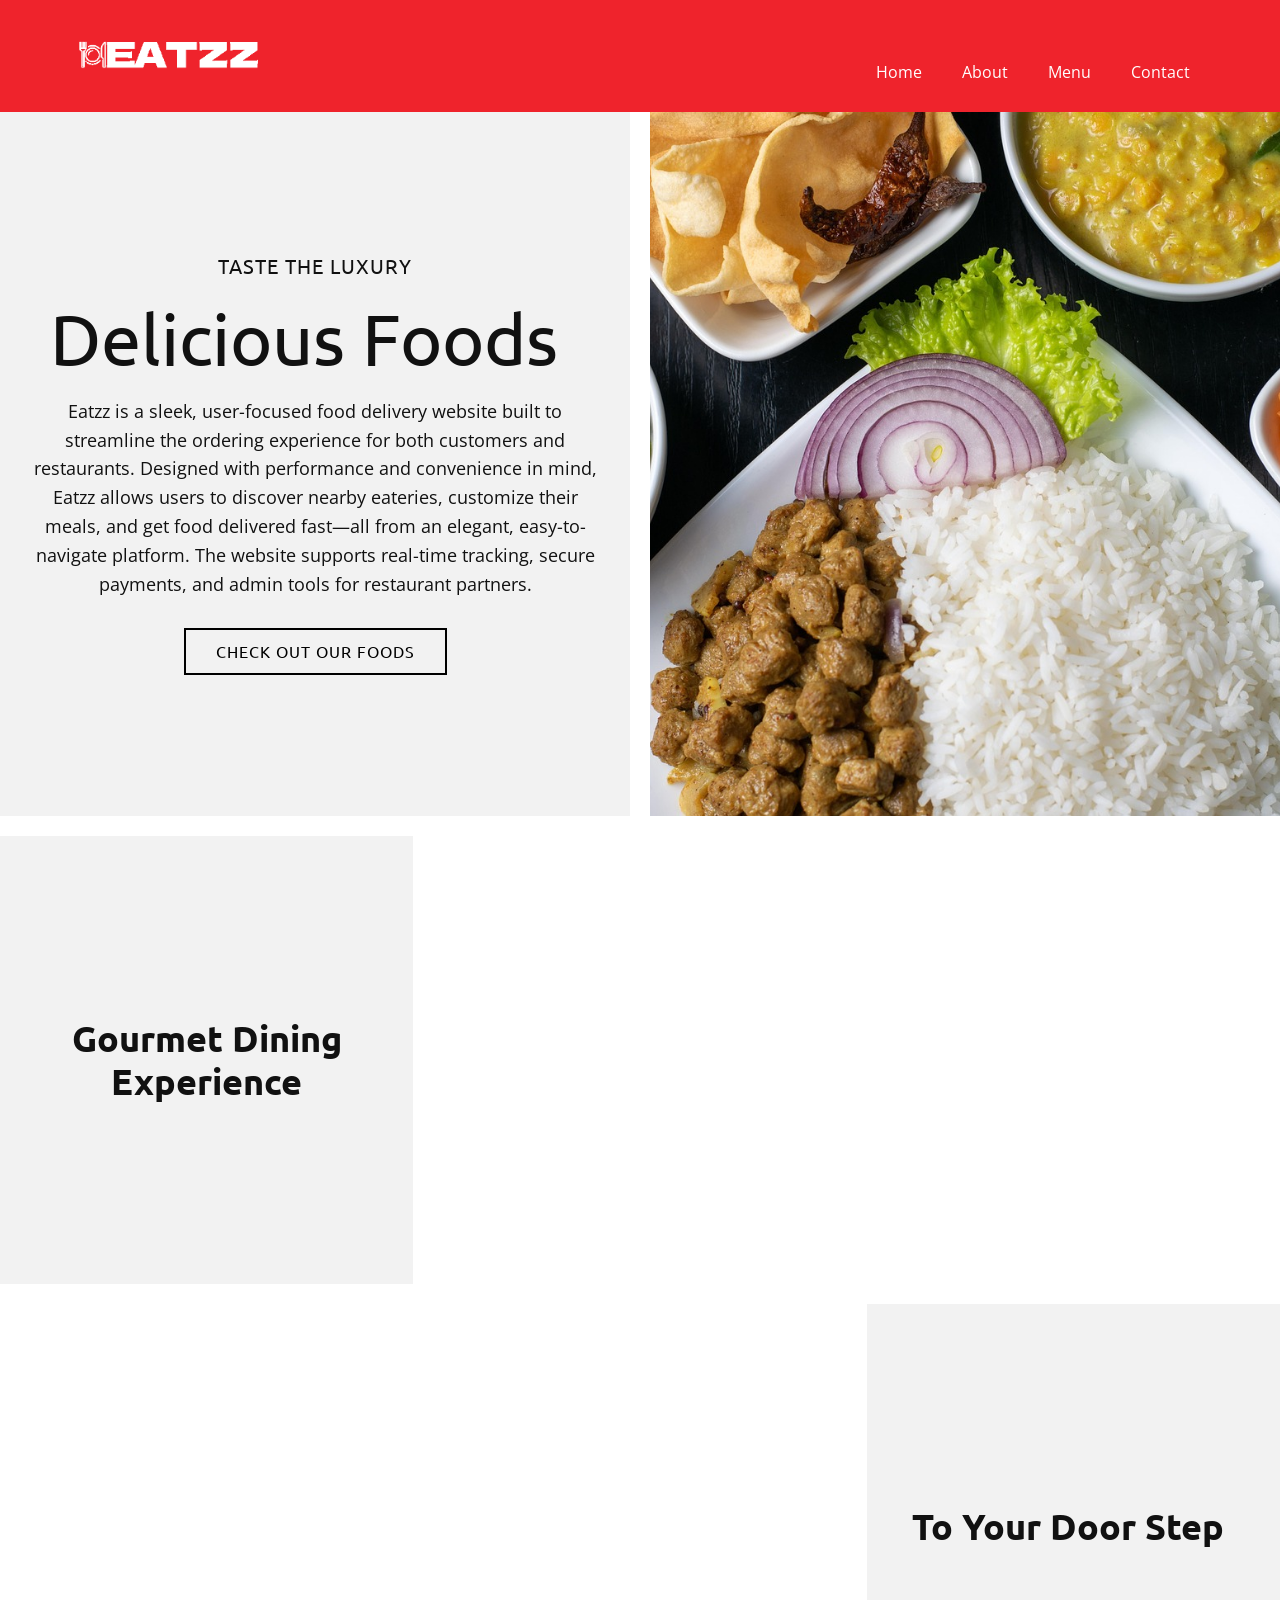
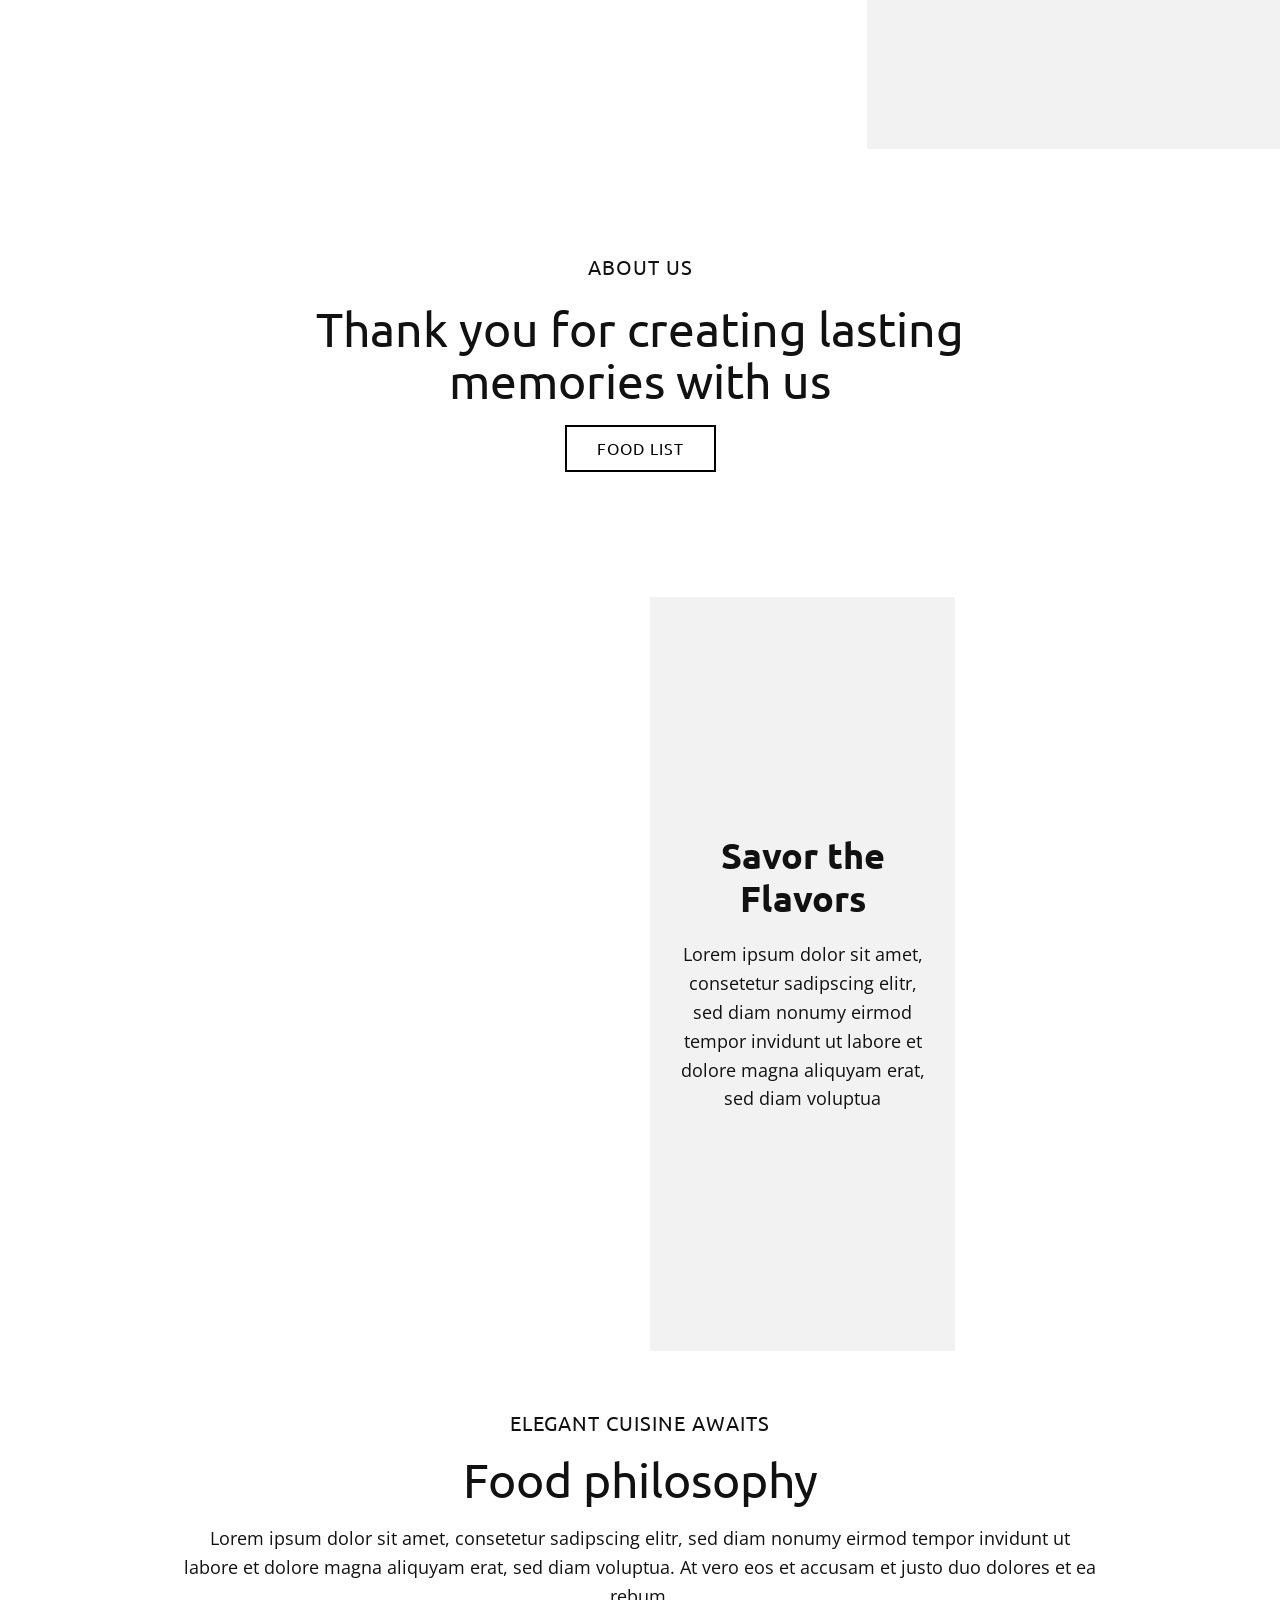
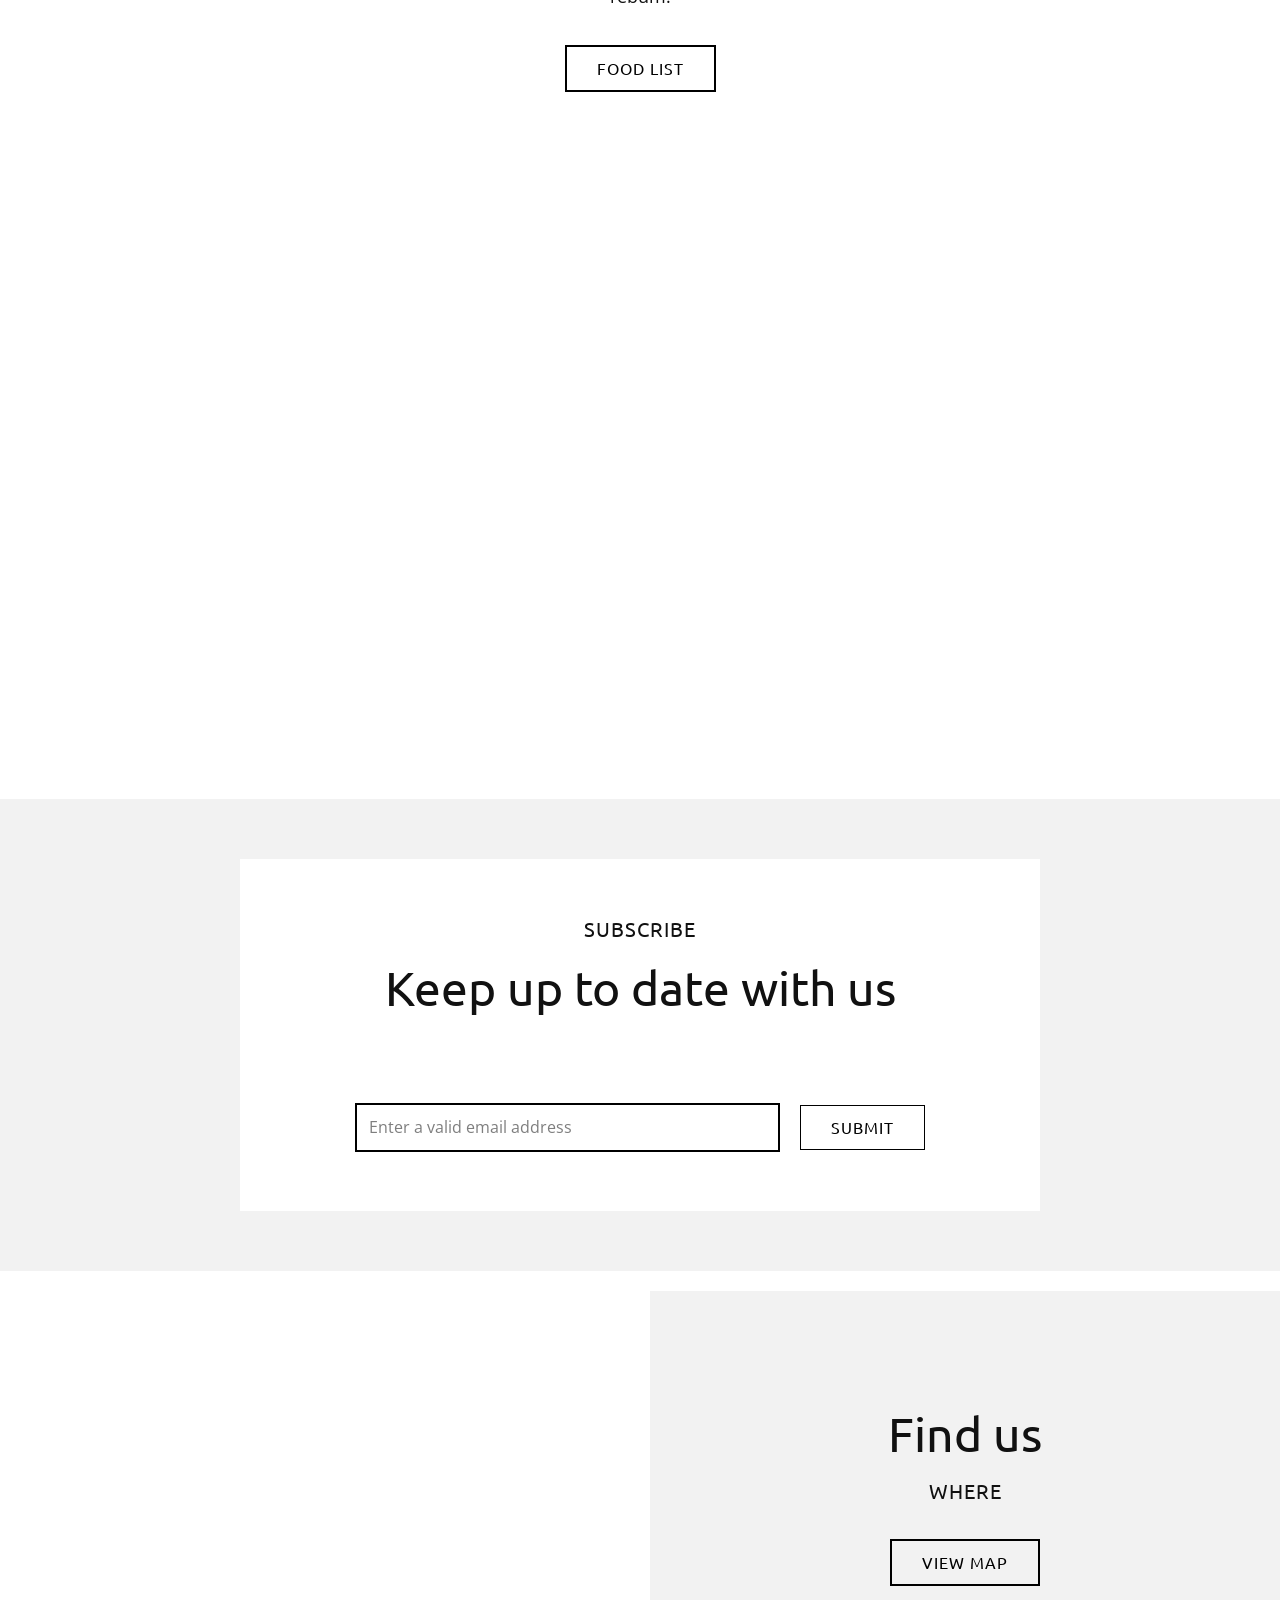
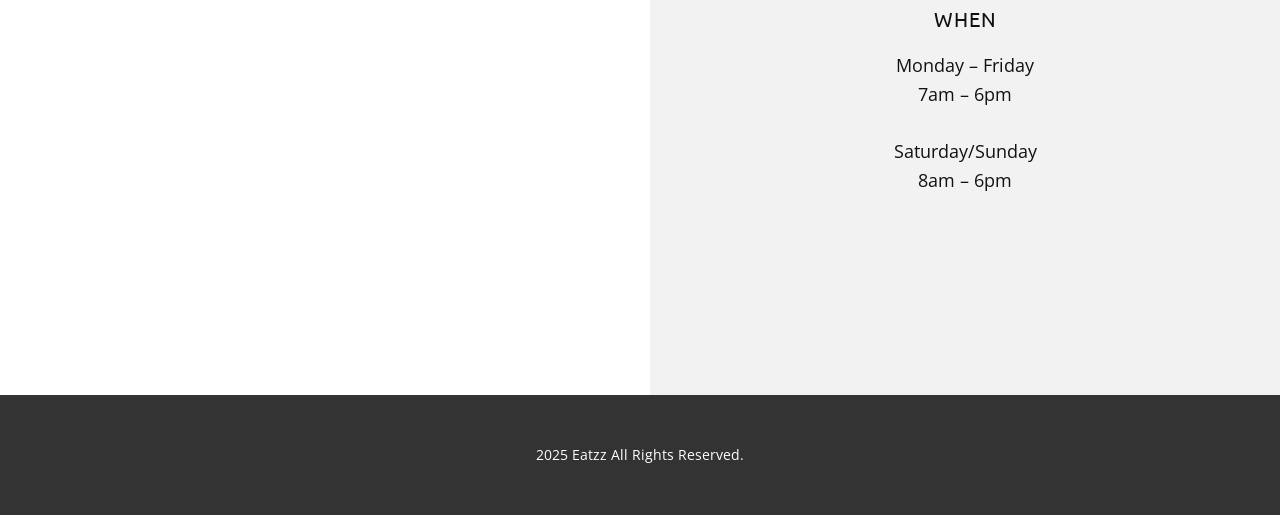
<file: target/untitled/HomePage/index.html>
<!DOCTYPE html>
<html style="font-size: 16px;" lang="en"><head>
    <meta name="viewport" content="width=device-width, initial-scale=1.0">
    <meta charset="utf-8">
    <meta name="keywords" content="​Exquisite Culinary Delights, ​Thank you for creating lasting memories with us, ​Food philosophy, Our partners, ​Keep up to date with us, Find us">
    <meta name="description" content="">
    <title>Home 1</title>
    <link rel="stylesheet" href="nicepage.css" media="screen">
<link rel="stylesheet" href="index.css" media="screen">
    <script class="u-script" type="text/javascript" src="jquery.js" defer=""></script>
    <script class="u-script" type="text/javascript" src="nicepage.js" defer=""></script>
    <meta name="generator" content="Nicepage 7.8.18, nicepage.com">
    <meta name="referrer" content="origin">
    
    
    
    
    
    
    
    
    
    
    <link id="u-theme-google-font" rel="stylesheet" href="https://fonts.googleapis.com/css?family=Roboto:100,100i,300,300i,400,400i,500,500i,700,700i,900,900i|Open+Sans:300,300i,400,400i,500,500i,600,600i,700,700i,800,800i">
    <link id="u-page-google-font" rel="stylesheet" href="https://fonts.googleapis.com/css?family=Ubuntu:300,300i,400,400i,500,500i,700,700i">
    <script type="application/ld+json">{
		"@context": "http://schema.org",
		"@type": "Organization",
		"name": "",
		"logo": "images/Eatzz.png"
}</script>
    <meta name="theme-color" content="#478ac9">
    <meta property="og:title" content="Home 1">
    <meta property="og:type" content="website">
  <meta data-intl-tel-input-cdn-path="intlTelInput/"></head>
  <body data-home-page="https://website6503587.nicepage.io/Home-1.html?version=06ea7272-37c1-0b90-698d-d4d29c29c443" data-home-page-title="Home 1" data-path-to-root="./" data-include-products="false" class="u-body u-xl-mode" data-lang="en"><header class="u-clearfix u-custom-color-1 u-header u-sticky u-sticky-8b8e u-header" id="sec-e539"><div class="u-clearfix u-sheet u-valign-middle u-sheet-1">
        <a href="#" class="u-image u-logo u-image-1" data-image-width="500" data-image-height="165">
          <img src="images/Eatzz.png" class="u-logo-image u-logo-image-1">
        </a>
        <nav class="u-menu u-menu-one-level u-offcanvas u-menu-1" role="navigation" aria-label="Menu navigation">
          <div class="menu-collapse" style="font-size: 1rem; letter-spacing: 0px;">
            <a class="u-button-style u-custom-left-right-menu-spacing u-custom-padding-bottom u-custom-top-bottom-menu-spacing u-hamburger-link u-nav-link u-text-active-palette-1-base u-text-hover-palette-2-base" href="#" tabindex="-1" aria-label="Open menu" aria-controls="3dd9">
              <svg class="u-svg-link" viewBox="0 0 24 24"><use xlink:href="#menu-hamburger"></use></svg>
              <svg class="u-svg-content" version="1.1" id="menu-hamburger" viewBox="0 0 16 16" x="0px" y="0px" xmlns:xlink="http://www.w3.org/1999/xlink" xmlns="http://www.w3.org/2000/svg"><g><rect y="1" width="16" height="2"></rect><rect y="7" width="16" height="2"></rect><rect y="13" width="16" height="2"></rect>
</g></svg>
            </a>
          </div>
          <div class="u-custom-menu u-nav-container">
            <ul class="u-nav u-unstyled u-nav-1" role="menubar"><li role="none" class="u-nav-item"><a tabindex="-1" role="menuitem" class="u-button-style u-nav-link u-text-active-palette-1-base u-text-hover-palette-2-base" href="#" aria-haspopup="true" style="padding: 10px 20px;">Home</a>
</li><li role="none" class="u-nav-item"><a tabindex="-1" role="menuitem" class="u-button-style u-nav-link u-text-active-palette-1-base u-text-hover-palette-2-base" href="/HomePage/index.html" style="padding: 10px 20px;">About</a>
</li><li role="none" class="u-nav-item"><a tabindex="-1" role="menuitem" class="u-button-style u-nav-link u-text-active-palette-1-base u-text-hover-palette-2-base" href="#" style="padding: 10px 20px;">Menu</a>
</li><li role="none" class="u-nav-item"><a tabindex="-1" role="menuitem" class="u-button-style u-nav-link u-text-active-palette-1-base u-text-hover-palette-2-base" href="#" style="padding: 10px 20px;">Contact</a>
</li></ul>
          </div>
          <div class="u-custom-menu u-nav-container-collapse" id="3dd9" role="region" aria-label="Menu panel">
            <div class="u-black u-container-style u-inner-container-layout u-opacity u-opacity-95 u-sidenav">
              <div class="u-inner-container-layout u-sidenav-overflow">
                <div class="u-menu-close" tabindex="-1" aria-label="Close menu"></div>
                <ul class="u-align-center u-nav u-popupmenu-items u-unstyled u-nav-2" role="menubar"><li role="none" class="u-nav-item"><a tabindex="-1" role="menuitem" class="u-button-style u-nav-link" href="#" aria-haspopup="true">Home</a>
</li><li role="none" class="u-nav-item"><a tabindex="-1" role="menuitem" class="u-button-style u-nav-link" href="#">About</a>
</li><li role="none" class="u-nav-item"><a tabindex="-1" role="menuitem" class="u-button-style u-nav-link" href="#">Menu</a>
</li><li role="none" class="u-nav-item"><a tabindex="-1" role="menuitem" class="u-button-style u-nav-link" href="#">Contact</a>
</li></ul>
              </div>
            </div>
            <div class="u-black u-menu-overlay u-opacity u-opacity-70"></div>
          </div>
        </nav>
      </div></header>
    <section class="u-clearfix u-section-1" id="sec-fb69">
      <div class="data-layout-selected u-clearfix u-expanded-width u-gutter-20 u-layout-wrap u-layout-wrap-1">
        <div class="u-layout">
          <div class="u-layout-row">
            <div class="u-container-align-center u-container-style u-grey-5 u-layout-cell u-size-30 u-layout-cell-1">
              <div class="u-container-layout u-valign-middle u-container-layout-1">
                <h5 class="u-align-center u-text u-text-default u-text-1"> Taste the Luxury</h5>
                <h1 class="u-align-center u-text u-text-default u-text-2">Delicious Foods</h1>
                <p class="u-align-center u-text u-text-default u-text-3"> Eatzz is a sleek, user-focused food delivery website built to streamline the ordering experience for both customers and restaurants. Designed with performance and convenience in mind, Eatzz allows users to discover nearby eateries, customize their meals, and get food delivered fast—all from an elegant, easy-to-navigate platform. The website supports real-time tracking, secure payments, and admin tools for restaurant partners.</p>
                <a href="#" class="u-align-center u-btn u-button-style u-btn-1">Check Out Our Foods</a>
              </div>
            </div>
            <div class="u-container-align-center u-container-style u-image u-layout-cell u-size-30 u-image-1" data-image-width="1280" data-image-height="853" data-animation-name="customAnimationIn" data-animation-duration="2000" data-animation-delay="0">
              <div class="u-container-layout u-container-layout-2"></div>
            </div>
          </div>
        </div>
      </div>
    </section>
    <section class="u-clearfix u-valign-bottom-lg u-valign-bottom-md u-valign-bottom-xl u-section-2" id="sec-d4be">
      <div class="data-layout-selected u-clearfix u-expanded-width u-gutter-20 u-layout-wrap u-layout-wrap-1">
        <div class="u-layout">
          <div class="u-layout-row">
            <div class="u-size-20 u-size-30-md">
              <div class="u-layout-col">
                <div class="u-container-align-center u-container-style u-grey-5 u-layout-cell u-size-20 u-layout-cell-1">
                  <div class="u-container-layout u-valign-middle u-container-layout-1">
                    <h3 class="u-align-center u-text u-text-default u-text-1"> Gourmet Dining Experience</h3>
                  </div>
                </div>
                <div class="u-container-align-center u-container-style u-image u-layout-cell u-size-40 u-image-1" data-image-width="1280" data-image-height="947" data-animation-name="customAnimationIn" data-animation-duration="2000" data-animation-delay="0">
                  <div class="u-container-layout u-container-layout-2"></div>
                </div>
              </div>
            </div>
            <div class="u-size-20 u-size-30-md">
              <div class="u-layout-col">
                <div class="u-container-align-center u-container-style u-image u-layout-cell u-size-60 u-image-2" data-image-width="1280" data-image-height="853" data-animation-name="customAnimationIn" data-animation-duration="2000" data-animation-delay="0">
                  <div class="u-container-layout u-container-layout-3"></div>
                </div>
              </div>
            </div>
            <div class="u-size-20 u-size-60-md">
              <div class="u-layout-col">
                <div class="u-container-align-center u-container-style u-image u-layout-cell u-size-20 u-image-3" data-image-width="1280" data-image-height="955" data-animation-name="customAnimationIn" data-animation-duration="2000" data-animation-delay="0">
                  <div class="u-container-layout u-container-layout-4"></div>
                </div>
                <div class="u-container-align-center u-container-style u-grey-5 u-layout-cell u-size-40 u-layout-cell-5">
                  <div class="u-container-layout u-valign-middle u-container-layout-5">
                    <h3 class="u-align-center u-text u-text-default u-text-2">To Your Door Step</h3>
                  </div>
                </div>
              </div>
            </div>
          </div>
        </div>
      </div>
    </section>
    <section class="u-clearfix u-container-align-center u-section-3" id="sec-6a77">
      <div class="u-clearfix u-sheet u-valign-middle u-sheet-1">
        <h5 class="u-align-center u-text u-text-default u-text-1">about us<br>
        </h5>
        <h2 class="u-align-center u-text u-text-2"> Thank you for creating lasting memories with us</h2>
        <a href="#" class="u-align-center u-btn u-button-style u-btn-1">Food List </a>
      </div>
    </section>
    <section class="u-clearfix u-valign-bottom u-section-4" id="sec-0918">
      <div class="data-layout-selected u-clearfix u-expanded-width u-gutter-20 u-layout-wrap u-layout-wrap-1" data-custom-animation="{&quot;animation&quot;:{&quot;XXL&quot;:{&quot;steps&quot;:[],&quot;hidden&quot;:false,&quot;start&quot;:{&quot;at&quot;:&quot;bottom&quot;,&quot;off&quot;:0},&quot;end&quot;:{&quot;at&quot;:&quot;top&quot;,&quot;off&quot;:0}},&quot;XL&quot;:{&quot;steps&quot;:[{&quot;dist&quot;:0.5,&quot;skip&quot;:0,&quot;blur&quot;:10,&quot;sticky&quot;:false,&quot;fixed&quot;:true,&quot;mx&quot;:0,&quot;my&quot;:0,&quot;op&quot;:0,&quot;rot&quot;:0,&quot;sx&quot;:3,&quot;sy&quot;:3,&quot;bgy&quot;:0}],&quot;hidden&quot;:false,&quot;start&quot;:{&quot;at&quot;:&quot;middle&quot;,&quot;off&quot;:0},&quot;end&quot;:{&quot;at&quot;:&quot;top&quot;,&quot;off&quot;:0}},&quot;LG&quot;:{&quot;steps&quot;:[],&quot;hidden&quot;:false,&quot;start&quot;:{&quot;at&quot;:&quot;bottom&quot;,&quot;off&quot;:0},&quot;end&quot;:{&quot;at&quot;:&quot;top&quot;,&quot;off&quot;:0}},&quot;MD&quot;:{&quot;steps&quot;:[],&quot;hidden&quot;:false,&quot;start&quot;:{&quot;at&quot;:&quot;bottom&quot;,&quot;off&quot;:0},&quot;end&quot;:{&quot;at&quot;:&quot;top&quot;,&quot;off&quot;:0}},&quot;SM&quot;:{&quot;steps&quot;:[],&quot;hidden&quot;:true,&quot;start&quot;:{&quot;at&quot;:&quot;bottom&quot;,&quot;off&quot;:0},&quot;end&quot;:{&quot;at&quot;:&quot;top&quot;,&quot;off&quot;:0}},&quot;XS&quot;:{&quot;steps&quot;:[],&quot;hidden&quot;:true,&quot;start&quot;:{&quot;at&quot;:&quot;bottom&quot;,&quot;off&quot;:0},&quot;end&quot;:{&quot;at&quot;:&quot;top&quot;,&quot;off&quot;:0}}},&quot;container&quot;:&quot;&quot;}">
        <div class="u-layout">
          <div class="u-layout-row">
            <div class="u-size-30 u-size-60-md">
              <div class="u-layout-col">
                <div class="u-container-align-center u-container-style u-image u-layout-cell u-size-60 u-image-1" data-image-width="1024" data-image-height="1280" data-animation-name="customAnimationIn" data-animation-duration="2000" data-animation-delay="0">
                  <div class="u-container-layout u-container-layout-1"></div>
                </div>
              </div>
            </div>
            <div class="u-size-15-lg u-size-15-xl u-size-19-sm u-size-19-xs u-size-40-md">
              <div class="u-layout-col">
                <div class="u-container-align-center u-container-style u-grey-5 u-layout-cell u-size-60 u-layout-cell-2">
                  <div class="u-container-layout u-valign-middle-md u-valign-middle-sm u-valign-middle-xs u-container-layout-2">
                    <h3 class="u-align-center u-text u-text-default u-text-1"> Savor the Flavors</h3>
                    <p class="u-align-center u-text u-text-default u-text-2"> Lorem ipsum dolor sit amet, consetetur sadipscing elitr, sed diam nonumy eirmod tempor invidunt ut labore et dolore magna aliquyam erat, sed diam voluptua<br>
                    </p>
                  </div>
                </div>
              </div>
            </div>
            <div class="u-size-11-sm u-size-11-xs u-size-15-lg u-size-15-xl u-size-20-md">
              <div class="u-layout-col">
                <div class="u-container-align-center u-container-style u-image u-layout-cell u-size-20 u-image-2" data-image-width="1280" data-image-height="822" data-animation-name="customAnimationIn" data-animation-duration="2000" data-animation-delay="0">
                  <div class="u-container-layout u-container-layout-3"></div>
                </div>
                <div class="u-container-align-center u-container-style u-image u-layout-cell u-size-20 u-image-3" data-image-width="853" data-image-height="1280" data-animation-name="customAnimationIn" data-animation-duration="2000" data-animation-delay="0">
                  <div class="u-container-layout u-container-layout-4"></div>
                </div>
                <div class="u-container-align-center u-container-style u-image u-layout-cell u-size-20 u-image-4" data-image-width="960" data-image-height="1280" data-animation-name="customAnimationIn" data-animation-duration="2000" data-animation-delay="0">
                  <div class="u-container-layout u-container-layout-5"></div>
                </div>
              </div>
            </div>
          </div>
        </div>
      </div>
    </section>
    <section class="u-clearfix u-container-align-center u-section-5" id="carousel_5238">
      <div class="u-clearfix u-sheet u-valign-middle u-sheet-1">
        <h5 class="u-align-center u-text u-text-default u-text-1"> Elegant Cuisine Awaits</h5>
        <h2 class="u-align-center u-text u-text-default u-text-2"> Food philosophy</h2>
        <p class="u-align-center u-text u-text-3"> Lorem ipsum dolor sit amet, consetetur sadipscing elitr, sed diam nonumy eirmod tempor invidunt ut labore et dolore magna aliquyam erat, sed diam voluptua. At vero eos et accusam et justo duo dolores et ea rebum.</p>
        <a href="#" class="u-align-center u-btn u-button-style u-btn-1">Food List </a>
      </div>
    </section>
    <section class="u-clearfix u-section-6" id="carousel_eda4">
      <div class="u-expanded-width u-list u-list-1">
        <div class="u-repeater u-repeater-1">
          <div class="u-container-style u-image u-list-item u-repeater-item u-image-1" data-image-width="1600" data-image-height="2000" data-animation-name="customAnimationIn" data-animation-duration="2000" data-animation-delay="0">
            <div class="u-container-layout u-similar-container u-container-layout-1"></div>
          </div>
          <div class="u-container-style u-image u-list-item u-repeater-item u-image-2" data-image-width="1335" data-image-height="2000" data-animation-name="customAnimationIn" data-animation-duration="1000">
            <div class="u-container-layout u-similar-container u-container-layout-2"></div>
          </div>
          <div class="u-container-style u-image u-list-item u-repeater-item u-image-3" data-image-width="2000" data-image-height="1335" data-animation-name="customAnimationIn" data-animation-duration="1000">
            <div class="u-container-layout u-similar-container u-container-layout-3"></div>
          </div>
        </div>
      </div>
    </section>
    <section class="u-clearfix u-container-align-center u-grey-5 u-section-7" id="sec-01bb">
      <div class="u-clearfix u-sheet u-valign-middle u-sheet-1">
        <div class="u-container-align-center u-container-style u-group u-white u-group-1">
          <div class="u-container-layout u-valign-middle u-container-layout-1">
            <h5 class="u-align-center u-text u-text-default u-text-1"> subscribe</h5>
            <h2 class="u-align-center u-text u-text-2"> Keep up to date with us</h2>
            <div class="u-form u-form-1">
              <form action="https://forms.nicepagesrv.com/v2/form/process" class="u-clearfix u-form-horizontal u-form-spacing-20 u-inner-form" source="email" name="form" style="padding: 0px;">
                <div class="u-form-email u-form-group u-label-none">
                  <label for="email-9110" class="u-label">Email</label>
                  <input type="email" placeholder="Enter a valid email address" id="email-9110" name="email" class="u-border-2 u-border-black u-input u-input-rectangle" required="">
                </div>
                <div class="u-align-left u-form-group u-form-submit u-label-none">
                  <a href="#" class="u-border-1 u-border-black u-border-hover-grey-30 u-btn u-btn-submit u-button-style u-btn-1">Submit</a>
                  <input type="submit" value="submit" class="u-form-control-hidden">
                </div>
                <div class="u-form-send-message u-form-send-success"> Thank you! Your message has been sent. </div>
                <div class="u-form-send-error u-form-send-message"> Unable to send your message. Please fix errors then try again. </div>
                <input type="hidden" value="" name="recaptchaResponse">
                <input type="hidden" name="formServices" value="a201992f-72f1-e03b-4a97-a54a4def0080">
              </form>
            </div>
          </div>
        </div>
      </div>
    </section>
    <section class="u-clearfix u-valign-bottom u-section-8" id="carousel_78c4">
      <div class="data-layout-selected u-clearfix u-expanded-width u-gutter-20 u-layout-wrap u-layout-wrap-1">
        <div class="u-layout">
          <div class="u-layout-row">
            <div class="u-container-align-center u-container-style u-image u-layout-cell u-size-30 u-image-1" data-image-width="1280" data-image-height="853" data-animation-name="customAnimationIn" data-animation-duration="2000" data-animation-delay="0">
              <div class="u-container-layout u-container-layout-1"></div>
            </div>
            <div class="u-container-style u-grey-5 u-layout-cell u-size-30 u-layout-cell-2">
              <div class="u-container-layout u-container-layout-2">
                <h2 class="u-align-center u-text u-text-default u-text-1">Find us<br>
                </h2>
                <h5 class="u-align-center u-text u-text-default-lg u-text-default-md u-text-default-xl u-text-2">where</h5>
                <a href="#" class="u-align-center u-btn u-button-style u-btn-1">view map<br>
                </a>
                <h5 class="u-align-center u-text u-text-default u-text-3">when</h5>
                <p class="u-align-center u-text u-text-default u-text-4"> Monday – Friday<br>7am – 6pm<br>
                  <br>Saturday/Sunday<br>8am – 6pm
                </p>
              </div>
            </div>
          </div>
        </div>
      </div>
    </section>
    
    
    
    <footer class="u-align-center u-clearfix u-container-align-center u-footer u-grey-80 u-footer" id="sec-fa86"><div class="u-clearfix u-sheet u-sheet-1">
        <p class="u-small-text u-text u-text-variant u-text-1"> 2025 Eatzz All Rights Reserved.</p>
      </div></footer>
</body></html>
</file>
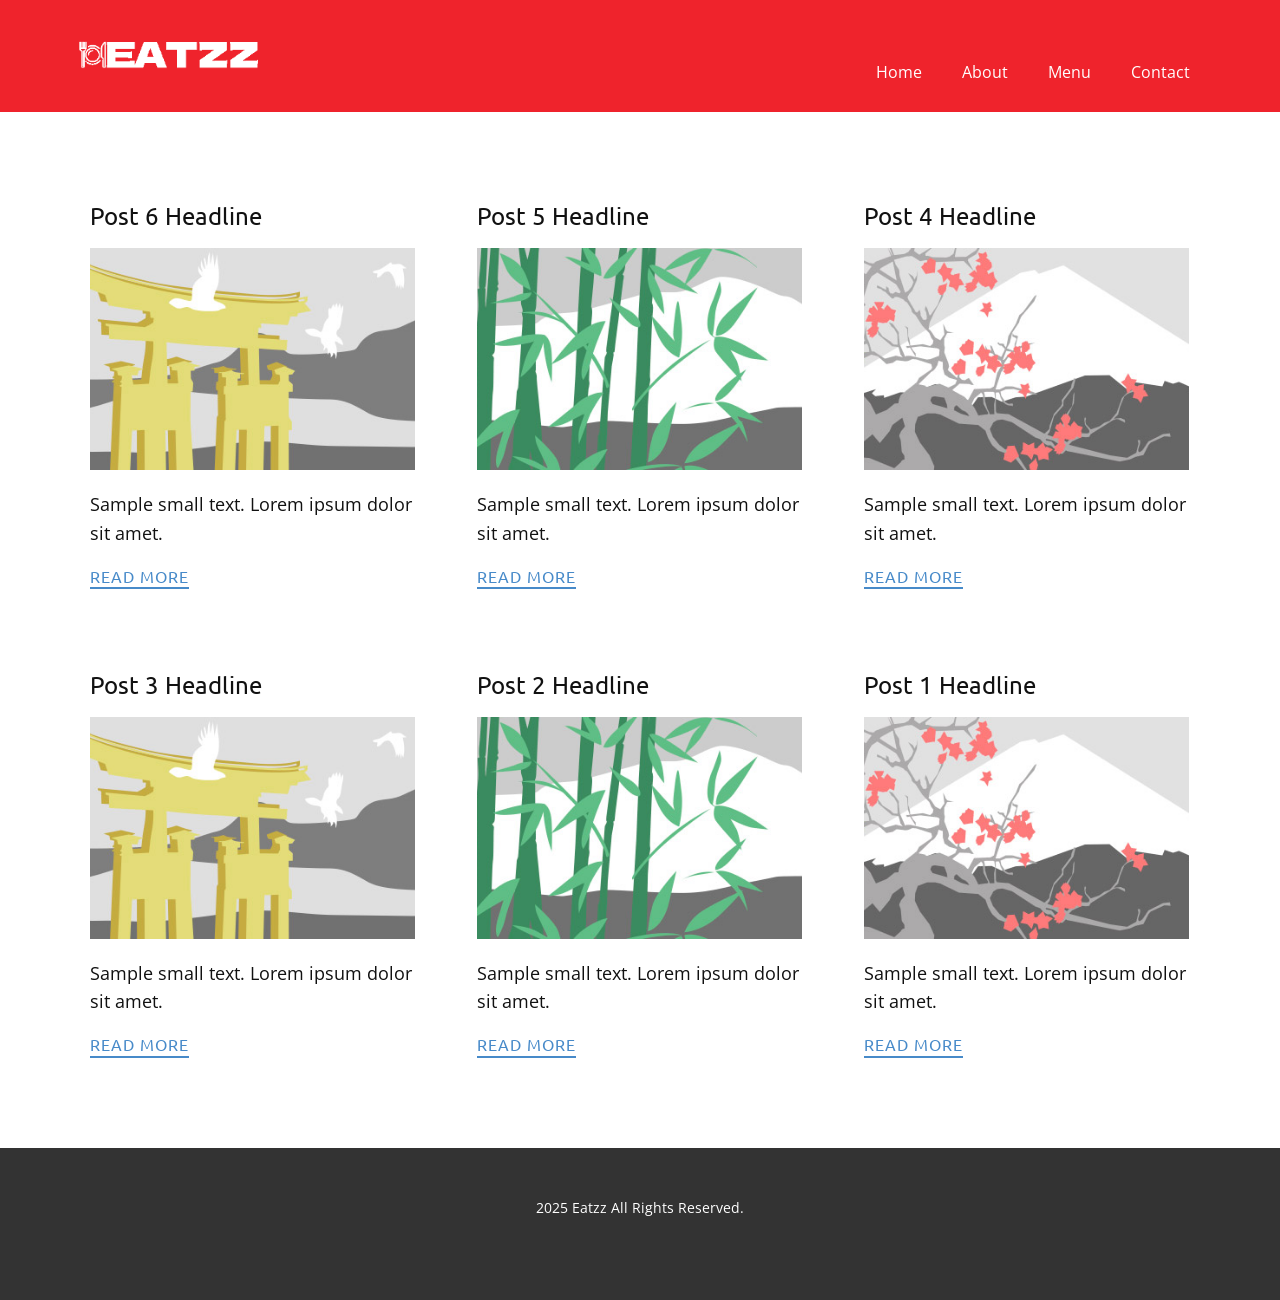
<file: target/untitled/HomePage/blog/blog.html>
<!DOCTYPE html>
<html style="font-size: 16px;" lang="en"><head>
    <meta name="viewport" content="width=device-width, initial-scale=1.0">
    <meta charset="utf-8">
    <meta name="keywords" content="">
    <meta name="description" content="">
    <title>Blog</title>
    <link rel="stylesheet" href="../nicepage.css" media="screen">
<link rel="stylesheet" href="../Blog-Template.css" media="screen">
    <script class="u-script" type="text/javascript" src="../jquery.js" defer=""></script>
    <script class="u-script" type="text/javascript" src="../nicepage.js" defer=""></script>
    <meta name="generator" content="Nicepage 7.8.18, nicepage.com">
    
    
    
    <link id="u-theme-google-font" rel="stylesheet" href="https://fonts.googleapis.com/css?family=Roboto:100,100i,300,300i,400,400i,500,500i,700,700i,900,900i|Open+Sans:300,300i,400,400i,500,500i,600,600i,700,700i,800,800i">
    <link id="u-page-google-font" rel="stylesheet" href="https://fonts.googleapis.com/css?family=Ubuntu:300,300i,400,400i,500,500i,700,700i">
    <script type="application/ld+json">{
		"@context": "http://schema.org",
		"@type": "Organization",
		"name": "",
		"logo": "images/Eatzz.png"
}</script>
    <meta name="theme-color" content="#478ac9">
  <meta data-intl-tel-input-cdn-path="intlTelInput/"></head>
  <body data-path-to-root="../" data-include-products="false" class="u-body u-xl-mode" data-lang="en"><header class="u-clearfix u-custom-color-1 u-header u-sticky u-sticky-8b8e u-header" id="sec-e539"><div class="u-clearfix u-sheet u-valign-middle u-sheet-1">
        <a href="#" class="u-image u-logo u-image-1" data-image-width="500" data-image-height="165">
          <img src="../images/Eatzz.png" class="u-logo-image u-logo-image-1">
        </a>
        <nav class="u-menu u-menu-one-level u-offcanvas u-menu-1" role="navigation" aria-label="Menu navigation">
          <div class="menu-collapse" style="font-size: 1rem; letter-spacing: 0px;">
            <a class="u-button-style u-custom-left-right-menu-spacing u-custom-padding-bottom u-custom-top-bottom-menu-spacing u-hamburger-link u-nav-link u-text-active-palette-1-base u-text-hover-palette-2-base" href="#" tabindex="-1" aria-label="Open menu" aria-controls="3dd9">
              <svg class="u-svg-link" viewBox="0 0 24 24"><use xlink:href="#menu-hamburger"></use></svg>
              <svg class="u-svg-content" version="1.1" id="menu-hamburger" viewBox="0 0 16 16" x="0px" y="0px" xmlns:xlink="http://www.w3.org/1999/xlink" xmlns="http://www.w3.org/2000/svg"><g><rect y="1" width="16" height="2"></rect><rect y="7" width="16" height="2"></rect><rect y="13" width="16" height="2"></rect>
</g></svg>
            </a>
          </div>
          <div class="u-custom-menu u-nav-container">
            <ul class="u-nav u-unstyled u-nav-1" role="menubar"><li role="none" class="u-nav-item"><a tabindex="-1" role="menuitem" class="u-button-style u-nav-link u-text-active-palette-1-base u-text-hover-palette-2-base" href="#" aria-haspopup="true" style="padding: 10px 20px;">Home</a>
</li><li role="none" class="u-nav-item"><a tabindex="-1" role="menuitem" class="u-button-style u-nav-link u-text-active-palette-1-base u-text-hover-palette-2-base" href="#" style="padding: 10px 20px;">About</a>
</li><li role="none" class="u-nav-item"><a tabindex="-1" role="menuitem" class="u-button-style u-nav-link u-text-active-palette-1-base u-text-hover-palette-2-base" href="#" style="padding: 10px 20px;">Menu</a>
</li><li role="none" class="u-nav-item"><a tabindex="-1" role="menuitem" class="u-button-style u-nav-link u-text-active-palette-1-base u-text-hover-palette-2-base" href="#" style="padding: 10px 20px;">Contact</a>
</li></ul>
          </div>
          <div class="u-custom-menu u-nav-container-collapse" id="3dd9" role="region" aria-label="Menu panel">
            <div class="u-black u-container-style u-inner-container-layout u-opacity u-opacity-95 u-sidenav">
              <div class="u-inner-container-layout u-sidenav-overflow">
                <div class="u-menu-close" tabindex="-1" aria-label="Close menu"></div>
                <ul class="u-align-center u-nav u-popupmenu-items u-unstyled u-nav-2" role="menubar"><li role="none" class="u-nav-item"><a tabindex="-1" role="menuitem" class="u-button-style u-nav-link" href="#" aria-haspopup="true">Home</a>
</li><li role="none" class="u-nav-item"><a tabindex="-1" role="menuitem" class="u-button-style u-nav-link" href="#">About</a>
</li><li role="none" class="u-nav-item"><a tabindex="-1" role="menuitem" class="u-button-style u-nav-link" href="#">Menu</a>
</li><li role="none" class="u-nav-item"><a tabindex="-1" role="menuitem" class="u-button-style u-nav-link" href="#">Contact</a>
</li></ul>
              </div>
            </div>
            <div class="u-black u-menu-overlay u-opacity u-opacity-70"></div>
          </div>
        </nav>
      </div></header>
    <section class="u-clearfix u-section-1" id="block-1">
      <div class="u-clearfix u-sheet u-valign-middle u-sheet-1"><!--blog--><!--blog_options_json--><!--{"type":"Recent","source":"","tags":"","count":""}--><!--/blog_options_json-->
        <div class="u-blog u-expanded-width u-repeater u-repeater-1" data-blog-id="blog-1"><!--blog_post-->
          <div class="u-blog-post u-container-style u-repeater-item u-white u-repeater-item-1">
            <div class="u-container-layout u-similar-container u-valign-top u-container-layout-1"><!--blog_post_header-->
              <h4 class="u-blog-control u-text u-text-1">
                <a class="u-post-header-link" href="../blog/post-5.html">Post 6 Headline</a>
              </h4><!--/blog_post_header--><!--blog_post_image-->
              <img alt="" class="u-blog-control u-expanded-width u-image u-image-default u-image-1" src="../images/8ad73f3c.jpeg" data-href="../blog/post-5.html"><!--/blog_post_image--><!--blog_post_content-->
              <div class="u-blog-control u-post-content u-text u-text-2 fr-view">Sample small text. Lorem ipsum dolor sit amet.</div><!--/blog_post_content--><!--blog_post_readmore-->
              <a href="../blog/post-5.html" class="u-blog-control u-border-2 u-border-palette-1-base u-btn u-btn-rectangle u-button-style u-none u-btn-1"><!--blog_post_readmore_content--><!--options_json--><!--{"content":"","defaultValue":"Read More"}--><!--/options_json-->Read More<!--/blog_post_readmore_content--></a><!--/blog_post_readmore-->
            </div>
          </div><div class="u-blog-post u-container-style u-repeater-item u-video-cover u-white">
            <div class="u-container-layout u-similar-container u-valign-top u-container-layout-2"><!--blog_post_header-->
              <h4 class="u-blog-control u-text u-text-3">
                <a class="u-post-header-link" href="../blog/post-4.html">Post 5 Headline</a>
              </h4><!--/blog_post_header--><!--blog_post_image-->
              <img alt="" class="u-blog-control u-expanded-width u-image u-image-default u-image-2" src="../images/68f64b9d.jpeg" data-href="../blog/post-4.html"><!--/blog_post_image--><!--blog_post_content-->
              <div class="u-blog-control u-post-content u-text u-text-4 fr-view">Sample small text. Lorem ipsum dolor sit amet.</div><!--/blog_post_content--><!--blog_post_readmore-->
              <a href="../blog/post-4.html" class="u-blog-control u-border-2 u-border-palette-1-base u-btn u-btn-rectangle u-button-style u-none u-btn-2"><!--blog_post_readmore_content--><!--options_json--><!--{"content":"","defaultValue":"Read More"}--><!--/options_json-->Read More<!--/blog_post_readmore_content--></a><!--/blog_post_readmore-->
            </div>
          </div><div class="u-blog-post u-container-style u-repeater-item u-video-cover u-white">
            <div class="u-container-layout u-similar-container u-valign-top u-container-layout-3"><!--blog_post_header-->
              <h4 class="u-blog-control u-text u-text-5">
                <a class="u-post-header-link" href="../blog/post-3.html">Post 4 Headline</a>
              </h4><!--/blog_post_header--><!--blog_post_image-->
              <img alt="" class="u-blog-control u-expanded-width u-image u-image-default u-image-3" src="../images/0fd3416c.jpeg" data-href="../blog/post-3.html"><!--/blog_post_image--><!--blog_post_content-->
              <div class="u-blog-control u-post-content u-text u-text-6 fr-view">Sample small text. Lorem ipsum dolor sit amet.</div><!--/blog_post_content--><!--blog_post_readmore-->
              <a href="../blog/post-3.html" class="u-blog-control u-border-2 u-border-palette-1-base u-btn u-btn-rectangle u-button-style u-none u-btn-3"><!--blog_post_readmore_content--><!--options_json--><!--{"content":"","defaultValue":"Read More"}--><!--/options_json-->Read More<!--/blog_post_readmore_content--></a><!--/blog_post_readmore-->
            </div>
          </div><div class="u-blog-post u-container-style u-repeater-item u-white u-repeater-item-1">
            <div class="u-container-layout u-similar-container u-valign-top u-container-layout-1"><!--blog_post_header-->
              <h4 class="u-blog-control u-text u-text-1">
                <a class="u-post-header-link" href="../blog/post-2.html">Post 3 Headline</a>
              </h4><!--/blog_post_header--><!--blog_post_image-->
              <img alt="" class="u-blog-control u-expanded-width u-image u-image-default u-image-1" src="../images/8ad73f3c.jpeg" data-href="../blog/post-2.html"><!--/blog_post_image--><!--blog_post_content-->
              <div class="u-blog-control u-post-content u-text u-text-2 fr-view">Sample small text. Lorem ipsum dolor sit amet.</div><!--/blog_post_content--><!--blog_post_readmore-->
              <a href="../blog/post-2.html" class="u-blog-control u-border-2 u-border-palette-1-base u-btn u-btn-rectangle u-button-style u-none u-btn-1"><!--blog_post_readmore_content--><!--options_json--><!--{"content":"","defaultValue":"Read More"}--><!--/options_json-->Read More<!--/blog_post_readmore_content--></a><!--/blog_post_readmore-->
            </div>
          </div><div class="u-blog-post u-container-style u-repeater-item u-video-cover u-white">
            <div class="u-container-layout u-similar-container u-valign-top u-container-layout-2"><!--blog_post_header-->
              <h4 class="u-blog-control u-text u-text-3">
                <a class="u-post-header-link" href="../blog/post-1.html">Post 2 Headline</a>
              </h4><!--/blog_post_header--><!--blog_post_image-->
              <img alt="" class="u-blog-control u-expanded-width u-image u-image-default u-image-2" src="../images/68f64b9d.jpeg" data-href="../blog/post-1.html"><!--/blog_post_image--><!--blog_post_content-->
              <div class="u-blog-control u-post-content u-text u-text-4 fr-view">Sample small text. Lorem ipsum dolor sit amet.</div><!--/blog_post_content--><!--blog_post_readmore-->
              <a href="../blog/post-1.html" class="u-blog-control u-border-2 u-border-palette-1-base u-btn u-btn-rectangle u-button-style u-none u-btn-2"><!--blog_post_readmore_content--><!--options_json--><!--{"content":"","defaultValue":"Read More"}--><!--/options_json-->Read More<!--/blog_post_readmore_content--></a><!--/blog_post_readmore-->
            </div>
          </div><div class="u-blog-post u-container-style u-repeater-item u-video-cover u-white">
            <div class="u-container-layout u-similar-container u-valign-top u-container-layout-3"><!--blog_post_header-->
              <h4 class="u-blog-control u-text u-text-5">
                <a class="u-post-header-link" href="../blog/post.html">Post 1 Headline</a>
              </h4><!--/blog_post_header--><!--blog_post_image-->
              <img alt="" class="u-blog-control u-expanded-width u-image u-image-default u-image-3" src="../images/0fd3416c.jpeg" data-href="../blog/post.html"><!--/blog_post_image--><!--blog_post_content-->
              <div class="u-blog-control u-post-content u-text u-text-6 fr-view">Sample small text. Lorem ipsum dolor sit amet.</div><!--/blog_post_content--><!--blog_post_readmore-->
              <a href="../blog/post.html" class="u-blog-control u-border-2 u-border-palette-1-base u-btn u-btn-rectangle u-button-style u-none u-btn-3"><!--blog_post_readmore_content--><!--options_json--><!--{"content":"","defaultValue":"Read More"}--><!--/options_json-->Read More<!--/blog_post_readmore_content--></a><!--/blog_post_readmore-->
            </div>
          </div><!--/blog_post--><!--blog_post-->
          <!--/blog_post--><!--blog_post-->
          <!--/blog_post-->
        </div><!--/blog-->
      </div>
    </section>
    
    
    
    <footer class="u-align-center u-clearfix u-container-align-center u-footer u-grey-80 u-footer" id="sec-fa86"><div class="u-clearfix u-sheet u-sheet-1">
        <p class="u-small-text u-text u-text-variant u-text-1"> 2025 Eatzz All Rights Reserved.</p>
      </div></footer>
    <section class="u-backlink u-clearfix u-grey-80"></section>
  
</body></html>
</file>
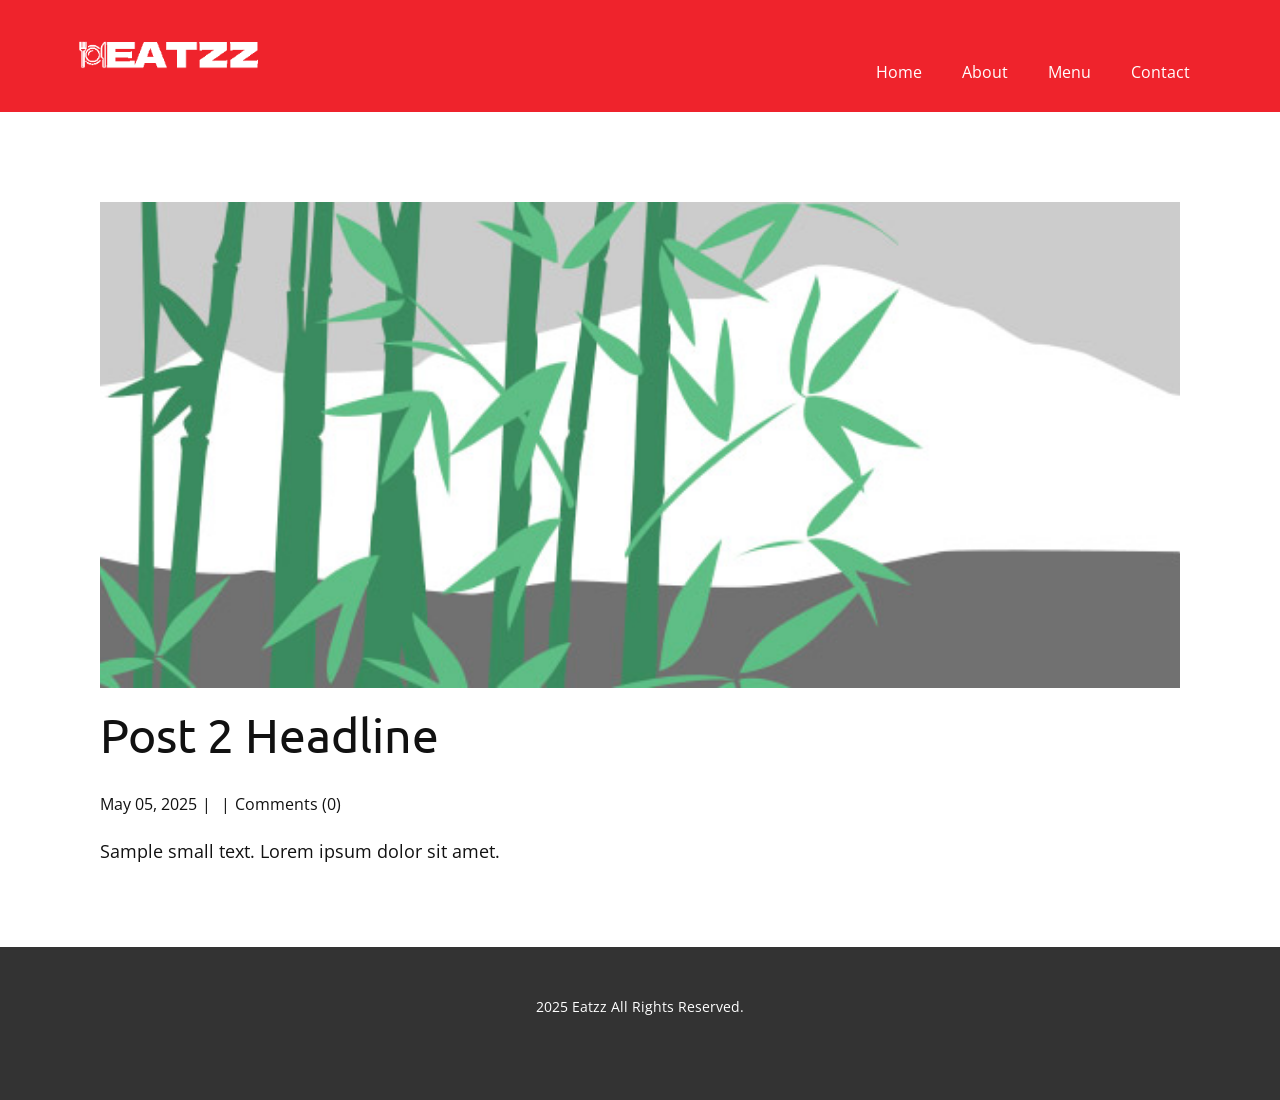
<file: target/untitled/HomePage/blog/post-1.html>
<!DOCTYPE html>
<html style="font-size: 16px;" lang="en"><head>
    <meta name="viewport" content="width=device-width, initial-scale=1.0">
    <meta charset="utf-8">
    <meta name="keywords" content="Post 1 Headline">
    <meta name="description" content="">
    <title>Post 2 Headline</title>
    <link rel="stylesheet" href="../nicepage.css" media="screen">
<link rel="stylesheet" href="../Post-Template.css" media="screen">
    <script class="u-script" type="text/javascript" src="../jquery.js" defer=""></script>
    <script class="u-script" type="text/javascript" src="../nicepage.js" defer=""></script>
    <meta name="generator" content="Nicepage 7.8.18, nicepage.com">
    
    
    
    <link id="u-theme-google-font" rel="stylesheet" href="https://fonts.googleapis.com/css?family=Roboto:100,100i,300,300i,400,400i,500,500i,700,700i,900,900i|Open+Sans:300,300i,400,400i,500,500i,600,600i,700,700i,800,800i">
    <link id="u-page-google-font" rel="stylesheet" href="https://fonts.googleapis.com/css?family=Ubuntu:300,300i,400,400i,500,500i,700,700i">
    <script type="application/ld+json">{
		"@context": "http://schema.org",
		"@type": "Organization",
		"name": "",
		"logo": "images/Eatzz.png"
}</script>
    <meta name="theme-color" content="#478ac9">
  <meta data-intl-tel-input-cdn-path="intlTelInput/"></head>
  <body data-path-to-root="./" data-include-products="false" class="u-body u-xl-mode" data-lang="en"><header class="u-clearfix u-custom-color-1 u-header u-sticky u-sticky-8b8e u-header" id="sec-e539"><div class="u-clearfix u-sheet u-valign-middle u-sheet-1">
        <a href="#" class="u-image u-logo u-image-1" data-image-width="500" data-image-height="165">
          <img src="../images/Eatzz.png" class="u-logo-image u-logo-image-1">
        </a>
        <nav class="u-menu u-menu-one-level u-offcanvas u-menu-1" role="navigation" aria-label="Menu navigation">
          <div class="menu-collapse" style="font-size: 1rem; letter-spacing: 0px;">
            <a class="u-button-style u-custom-left-right-menu-spacing u-custom-padding-bottom u-custom-top-bottom-menu-spacing u-hamburger-link u-nav-link u-text-active-palette-1-base u-text-hover-palette-2-base" href="#" tabindex="-1" aria-label="Open menu" aria-controls="3dd9">
              <svg class="u-svg-link" viewBox="0 0 24 24"><use xlink:href="#menu-hamburger"></use></svg>
              <svg class="u-svg-content" version="1.1" id="menu-hamburger" viewBox="0 0 16 16" x="0px" y="0px" xmlns:xlink="http://www.w3.org/1999/xlink" xmlns="http://www.w3.org/2000/svg"><g><rect y="1" width="16" height="2"></rect><rect y="7" width="16" height="2"></rect><rect y="13" width="16" height="2"></rect>
</g></svg>
            </a>
          </div>
          <div class="u-custom-menu u-nav-container">
            <ul class="u-nav u-unstyled u-nav-1" role="menubar"><li role="none" class="u-nav-item"><a tabindex="-1" role="menuitem" class="u-button-style u-nav-link u-text-active-palette-1-base u-text-hover-palette-2-base" href="#" aria-haspopup="true" style="padding: 10px 20px;">Home</a>
</li><li role="none" class="u-nav-item"><a tabindex="-1" role="menuitem" class="u-button-style u-nav-link u-text-active-palette-1-base u-text-hover-palette-2-base" href="#" style="padding: 10px 20px;">About</a>
</li><li role="none" class="u-nav-item"><a tabindex="-1" role="menuitem" class="u-button-style u-nav-link u-text-active-palette-1-base u-text-hover-palette-2-base" href="#" style="padding: 10px 20px;">Menu</a>
</li><li role="none" class="u-nav-item"><a tabindex="-1" role="menuitem" class="u-button-style u-nav-link u-text-active-palette-1-base u-text-hover-palette-2-base" href="#" style="padding: 10px 20px;">Contact</a>
</li></ul>
          </div>
          <div class="u-custom-menu u-nav-container-collapse" id="3dd9" role="region" aria-label="Menu panel">
            <div class="u-black u-container-style u-inner-container-layout u-opacity u-opacity-95 u-sidenav">
              <div class="u-inner-container-layout u-sidenav-overflow">
                <div class="u-menu-close" tabindex="-1" aria-label="Close menu"></div>
                <ul class="u-align-center u-nav u-popupmenu-items u-unstyled u-nav-2" role="menubar"><li role="none" class="u-nav-item"><a tabindex="-1" role="menuitem" class="u-button-style u-nav-link" href="#" aria-haspopup="true">Home</a>
</li><li role="none" class="u-nav-item"><a tabindex="-1" role="menuitem" class="u-button-style u-nav-link" href="#">About</a>
</li><li role="none" class="u-nav-item"><a tabindex="-1" role="menuitem" class="u-button-style u-nav-link" href="#">Menu</a>
</li><li role="none" class="u-nav-item"><a tabindex="-1" role="menuitem" class="u-button-style u-nav-link" href="#">Contact</a>
</li></ul>
              </div>
            </div>
            <div class="u-black u-menu-overlay u-opacity u-opacity-70"></div>
          </div>
        </nav>
      </div></header>
    <section class="u-align-center u-clearfix u-section-1" id="block-1">
      <div class="u-clearfix u-sheet u-valign-middle-md u-valign-middle-sm u-valign-middle-xs u-sheet-1"><!--post_details--><!--post_details_options_json--><!--{"source":""}--><!--/post_details_options_json--><!--blog_post-->
        <div class="u-container-style u-expanded-width u-post-details u-post-details-1">
          <div class="u-container-layout u-valign-middle u-container-layout-1"><!--blog_post_image-->
            <img alt="" class="u-blog-control u-expanded-width u-image u-image-default u-image-1" src="../images/68f64b9d.jpeg"><!--/blog_post_image--><!--blog_post_header-->
            <h2 class="u-blog-control u-text u-text-1">Post 2 Headline</h2><!--/blog_post_header--><!--blog_post_metadata-->
            <div class="u-blog-control u-metadata u-metadata-1"><!--blog_post_metadata_date--><span class="u-meta-date u-meta-icon">May 05, 2025</span><!--/blog_post_metadata_date--><!--blog_post_metadata_category--><span class="u-meta-category u-meta-icon"></span><!--/blog_post_metadata_category--><!--blog_post_metadata_comments--><span class="u-meta-comments u-meta-icon"><!--blog_post_metadata_comments_content-->Comments (0)<!--/blog_post_metadata_comments_content--></span><!--/blog_post_metadata_comments-->
            </div><!--/blog_post_metadata--><!--blog_post_content-->
            <div class="u-align-justify u-blog-control u-post-content u-text u-text-2 fr-view">
  <p>Sample small text. Lorem ipsum dolor sit amet.</p>
  </div><!--/blog_post_content-->
          </div>
        </div><!--/blog_post--><!--/post_details-->
      </div>
    </section>
    
    
    
    <footer class="u-align-center u-clearfix u-container-align-center u-footer u-grey-80 u-footer" id="sec-fa86"><div class="u-clearfix u-sheet u-sheet-1">
        <p class="u-small-text u-text u-text-variant u-text-1"> 2025 Eatzz All Rights Reserved.</p>
      </div></footer>
    <section class="u-backlink u-clearfix u-grey-80"></section>
  
</body></html>
</file>
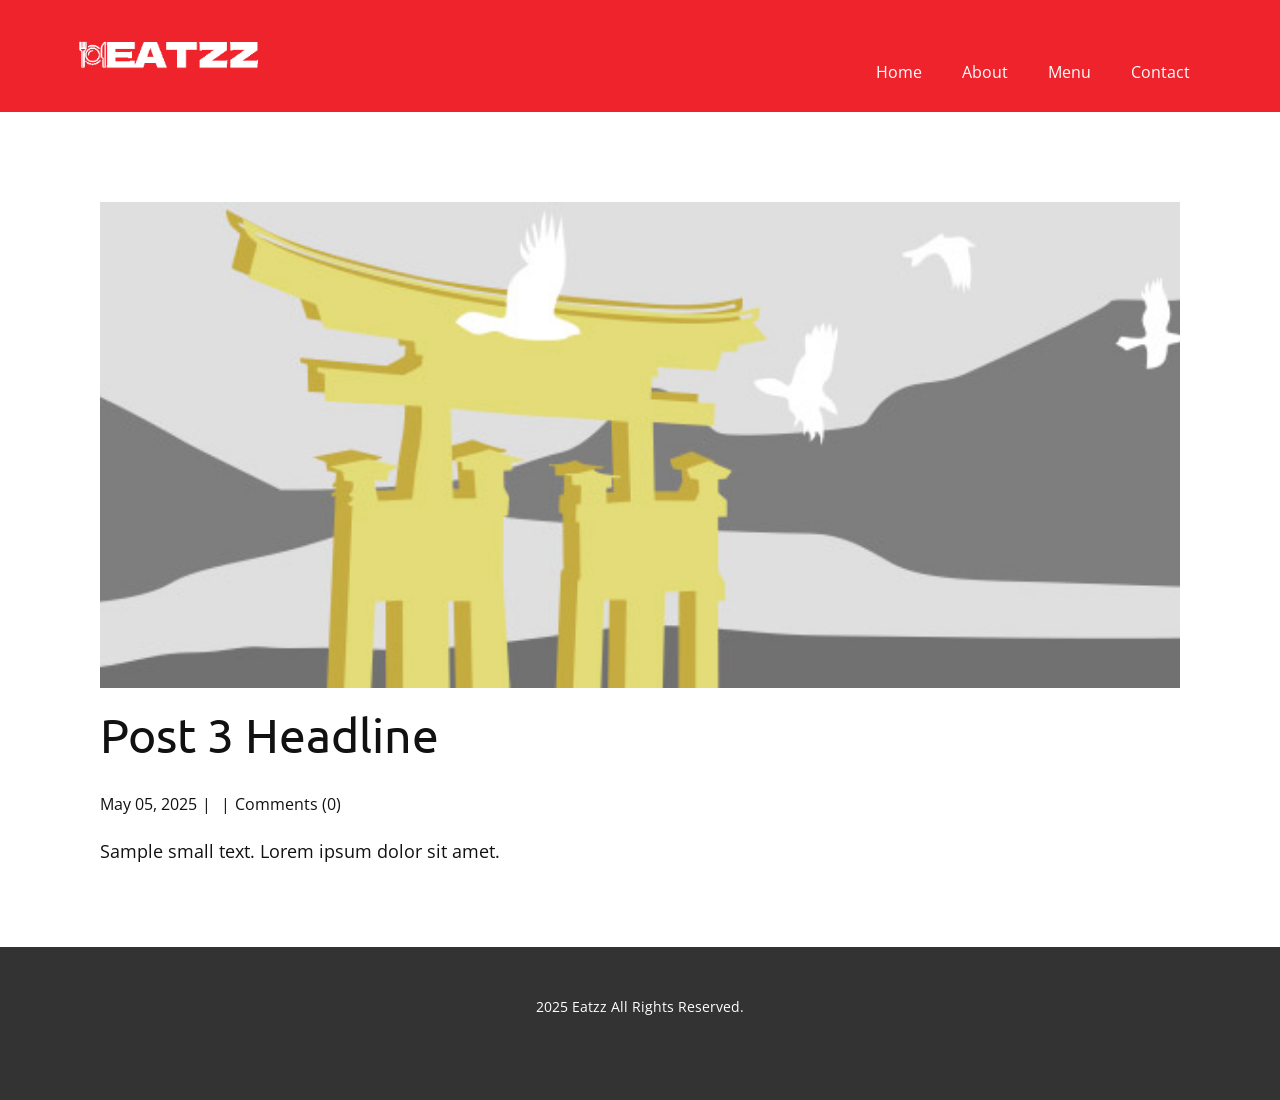
<file: target/untitled/HomePage/blog/post-2.html>
<!DOCTYPE html>
<html style="font-size: 16px;" lang="en"><head>
    <meta name="viewport" content="width=device-width, initial-scale=1.0">
    <meta charset="utf-8">
    <meta name="keywords" content="Post 1 Headline">
    <meta name="description" content="">
    <title>Post 3 Headline</title>
    <link rel="stylesheet" href="../nicepage.css" media="screen">
<link rel="stylesheet" href="../Post-Template.css" media="screen">
    <script class="u-script" type="text/javascript" src="../jquery.js" defer=""></script>
    <script class="u-script" type="text/javascript" src="../nicepage.js" defer=""></script>
    <meta name="generator" content="Nicepage 7.8.18, nicepage.com">
    
    
    
    <link id="u-theme-google-font" rel="stylesheet" href="https://fonts.googleapis.com/css?family=Roboto:100,100i,300,300i,400,400i,500,500i,700,700i,900,900i|Open+Sans:300,300i,400,400i,500,500i,600,600i,700,700i,800,800i">
    <link id="u-page-google-font" rel="stylesheet" href="https://fonts.googleapis.com/css?family=Ubuntu:300,300i,400,400i,500,500i,700,700i">
    <script type="application/ld+json">{
		"@context": "http://schema.org",
		"@type": "Organization",
		"name": "",
		"logo": "images/Eatzz.png"
}</script>
    <meta name="theme-color" content="#478ac9">
  <meta data-intl-tel-input-cdn-path="intlTelInput/"></head>
  <body data-path-to-root="./" data-include-products="false" class="u-body u-xl-mode" data-lang="en"><header class="u-clearfix u-custom-color-1 u-header u-sticky u-sticky-8b8e u-header" id="sec-e539"><div class="u-clearfix u-sheet u-valign-middle u-sheet-1">
        <a href="#" class="u-image u-logo u-image-1" data-image-width="500" data-image-height="165">
          <img src="../images/Eatzz.png" class="u-logo-image u-logo-image-1">
        </a>
        <nav class="u-menu u-menu-one-level u-offcanvas u-menu-1" role="navigation" aria-label="Menu navigation">
          <div class="menu-collapse" style="font-size: 1rem; letter-spacing: 0px;">
            <a class="u-button-style u-custom-left-right-menu-spacing u-custom-padding-bottom u-custom-top-bottom-menu-spacing u-hamburger-link u-nav-link u-text-active-palette-1-base u-text-hover-palette-2-base" href="#" tabindex="-1" aria-label="Open menu" aria-controls="3dd9">
              <svg class="u-svg-link" viewBox="0 0 24 24"><use xlink:href="#menu-hamburger"></use></svg>
              <svg class="u-svg-content" version="1.1" id="menu-hamburger" viewBox="0 0 16 16" x="0px" y="0px" xmlns:xlink="http://www.w3.org/1999/xlink" xmlns="http://www.w3.org/2000/svg"><g><rect y="1" width="16" height="2"></rect><rect y="7" width="16" height="2"></rect><rect y="13" width="16" height="2"></rect>
</g></svg>
            </a>
          </div>
          <div class="u-custom-menu u-nav-container">
            <ul class="u-nav u-unstyled u-nav-1" role="menubar"><li role="none" class="u-nav-item"><a tabindex="-1" role="menuitem" class="u-button-style u-nav-link u-text-active-palette-1-base u-text-hover-palette-2-base" href="#" aria-haspopup="true" style="padding: 10px 20px;">Home</a>
</li><li role="none" class="u-nav-item"><a tabindex="-1" role="menuitem" class="u-button-style u-nav-link u-text-active-palette-1-base u-text-hover-palette-2-base" href="#" style="padding: 10px 20px;">About</a>
</li><li role="none" class="u-nav-item"><a tabindex="-1" role="menuitem" class="u-button-style u-nav-link u-text-active-palette-1-base u-text-hover-palette-2-base" href="#" style="padding: 10px 20px;">Menu</a>
</li><li role="none" class="u-nav-item"><a tabindex="-1" role="menuitem" class="u-button-style u-nav-link u-text-active-palette-1-base u-text-hover-palette-2-base" href="#" style="padding: 10px 20px;">Contact</a>
</li></ul>
          </div>
          <div class="u-custom-menu u-nav-container-collapse" id="3dd9" role="region" aria-label="Menu panel">
            <div class="u-black u-container-style u-inner-container-layout u-opacity u-opacity-95 u-sidenav">
              <div class="u-inner-container-layout u-sidenav-overflow">
                <div class="u-menu-close" tabindex="-1" aria-label="Close menu"></div>
                <ul class="u-align-center u-nav u-popupmenu-items u-unstyled u-nav-2" role="menubar"><li role="none" class="u-nav-item"><a tabindex="-1" role="menuitem" class="u-button-style u-nav-link" href="#" aria-haspopup="true">Home</a>
</li><li role="none" class="u-nav-item"><a tabindex="-1" role="menuitem" class="u-button-style u-nav-link" href="#">About</a>
</li><li role="none" class="u-nav-item"><a tabindex="-1" role="menuitem" class="u-button-style u-nav-link" href="#">Menu</a>
</li><li role="none" class="u-nav-item"><a tabindex="-1" role="menuitem" class="u-button-style u-nav-link" href="#">Contact</a>
</li></ul>
              </div>
            </div>
            <div class="u-black u-menu-overlay u-opacity u-opacity-70"></div>
          </div>
        </nav>
      </div></header>
    <section class="u-align-center u-clearfix u-section-1" id="block-1">
      <div class="u-clearfix u-sheet u-valign-middle-md u-valign-middle-sm u-valign-middle-xs u-sheet-1"><!--post_details--><!--post_details_options_json--><!--{"source":""}--><!--/post_details_options_json--><!--blog_post-->
        <div class="u-container-style u-expanded-width u-post-details u-post-details-1">
          <div class="u-container-layout u-valign-middle u-container-layout-1"><!--blog_post_image-->
            <img alt="" class="u-blog-control u-expanded-width u-image u-image-default u-image-1" src="../images/8ad73f3c.jpeg"><!--/blog_post_image--><!--blog_post_header-->
            <h2 class="u-blog-control u-text u-text-1">Post 3 Headline</h2><!--/blog_post_header--><!--blog_post_metadata-->
            <div class="u-blog-control u-metadata u-metadata-1"><!--blog_post_metadata_date--><span class="u-meta-date u-meta-icon">May 05, 2025</span><!--/blog_post_metadata_date--><!--blog_post_metadata_category--><span class="u-meta-category u-meta-icon"></span><!--/blog_post_metadata_category--><!--blog_post_metadata_comments--><span class="u-meta-comments u-meta-icon"><!--blog_post_metadata_comments_content-->Comments (0)<!--/blog_post_metadata_comments_content--></span><!--/blog_post_metadata_comments-->
            </div><!--/blog_post_metadata--><!--blog_post_content-->
            <div class="u-align-justify u-blog-control u-post-content u-text u-text-2 fr-view">
  <p>Sample small text. Lorem ipsum dolor sit amet.</p>
  </div><!--/blog_post_content-->
          </div>
        </div><!--/blog_post--><!--/post_details-->
      </div>
    </section>
    
    
    
    <footer class="u-align-center u-clearfix u-container-align-center u-footer u-grey-80 u-footer" id="sec-fa86"><div class="u-clearfix u-sheet u-sheet-1">
        <p class="u-small-text u-text u-text-variant u-text-1"> 2025 Eatzz All Rights Reserved.</p>
      </div></footer>
    <section class="u-backlink u-clearfix u-grey-80"></section>
  
</body></html>
</file>
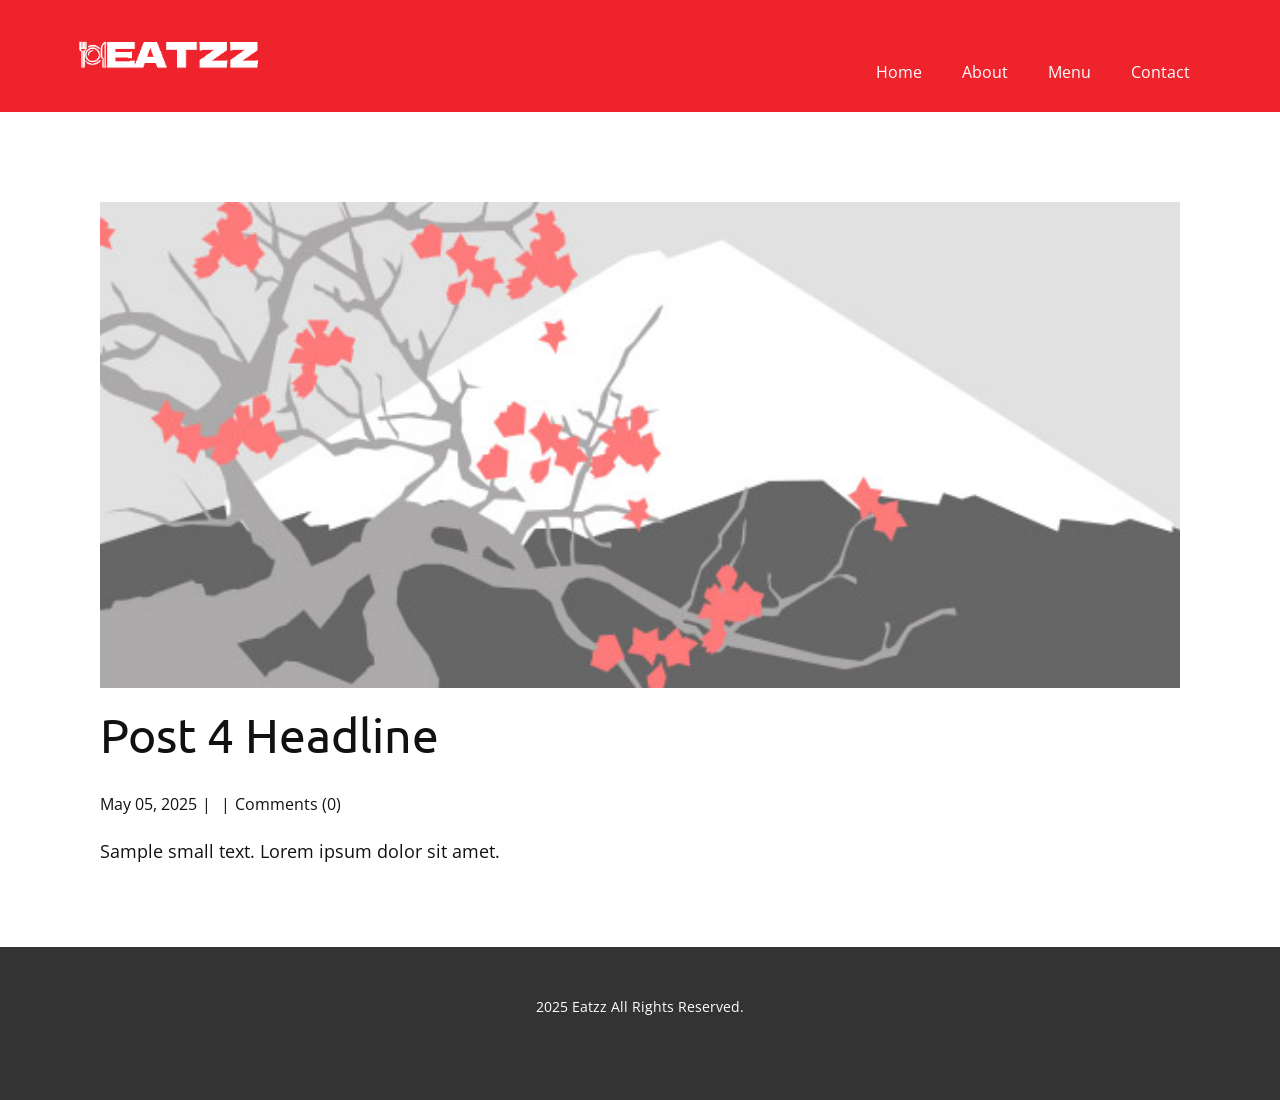
<file: target/untitled/HomePage/blog/post-3.html>
<!DOCTYPE html>
<html style="font-size: 16px;" lang="en"><head>
    <meta name="viewport" content="width=device-width, initial-scale=1.0">
    <meta charset="utf-8">
    <meta name="keywords" content="Post 1 Headline">
    <meta name="description" content="">
    <title>Post 4 Headline</title>
    <link rel="stylesheet" href="../nicepage.css" media="screen">
<link rel="stylesheet" href="../Post-Template.css" media="screen">
    <script class="u-script" type="text/javascript" src="../jquery.js" defer=""></script>
    <script class="u-script" type="text/javascript" src="../nicepage.js" defer=""></script>
    <meta name="generator" content="Nicepage 7.8.18, nicepage.com">
    
    
    
    <link id="u-theme-google-font" rel="stylesheet" href="https://fonts.googleapis.com/css?family=Roboto:100,100i,300,300i,400,400i,500,500i,700,700i,900,900i|Open+Sans:300,300i,400,400i,500,500i,600,600i,700,700i,800,800i">
    <link id="u-page-google-font" rel="stylesheet" href="https://fonts.googleapis.com/css?family=Ubuntu:300,300i,400,400i,500,500i,700,700i">
    <script type="application/ld+json">{
		"@context": "http://schema.org",
		"@type": "Organization",
		"name": "",
		"logo": "images/Eatzz.png"
}</script>
    <meta name="theme-color" content="#478ac9">
  <meta data-intl-tel-input-cdn-path="intlTelInput/"></head>
  <body data-path-to-root="./" data-include-products="false" class="u-body u-xl-mode" data-lang="en"><header class="u-clearfix u-custom-color-1 u-header u-sticky u-sticky-8b8e u-header" id="sec-e539"><div class="u-clearfix u-sheet u-valign-middle u-sheet-1">
        <a href="#" class="u-image u-logo u-image-1" data-image-width="500" data-image-height="165">
          <img src="../images/Eatzz.png" class="u-logo-image u-logo-image-1">
        </a>
        <nav class="u-menu u-menu-one-level u-offcanvas u-menu-1" role="navigation" aria-label="Menu navigation">
          <div class="menu-collapse" style="font-size: 1rem; letter-spacing: 0px;">
            <a class="u-button-style u-custom-left-right-menu-spacing u-custom-padding-bottom u-custom-top-bottom-menu-spacing u-hamburger-link u-nav-link u-text-active-palette-1-base u-text-hover-palette-2-base" href="#" tabindex="-1" aria-label="Open menu" aria-controls="3dd9">
              <svg class="u-svg-link" viewBox="0 0 24 24"><use xlink:href="#menu-hamburger"></use></svg>
              <svg class="u-svg-content" version="1.1" id="menu-hamburger" viewBox="0 0 16 16" x="0px" y="0px" xmlns:xlink="http://www.w3.org/1999/xlink" xmlns="http://www.w3.org/2000/svg"><g><rect y="1" width="16" height="2"></rect><rect y="7" width="16" height="2"></rect><rect y="13" width="16" height="2"></rect>
</g></svg>
            </a>
          </div>
          <div class="u-custom-menu u-nav-container">
            <ul class="u-nav u-unstyled u-nav-1" role="menubar"><li role="none" class="u-nav-item"><a tabindex="-1" role="menuitem" class="u-button-style u-nav-link u-text-active-palette-1-base u-text-hover-palette-2-base" href="#" aria-haspopup="true" style="padding: 10px 20px;">Home</a>
</li><li role="none" class="u-nav-item"><a tabindex="-1" role="menuitem" class="u-button-style u-nav-link u-text-active-palette-1-base u-text-hover-palette-2-base" href="#" style="padding: 10px 20px;">About</a>
</li><li role="none" class="u-nav-item"><a tabindex="-1" role="menuitem" class="u-button-style u-nav-link u-text-active-palette-1-base u-text-hover-palette-2-base" href="#" style="padding: 10px 20px;">Menu</a>
</li><li role="none" class="u-nav-item"><a tabindex="-1" role="menuitem" class="u-button-style u-nav-link u-text-active-palette-1-base u-text-hover-palette-2-base" href="#" style="padding: 10px 20px;">Contact</a>
</li></ul>
          </div>
          <div class="u-custom-menu u-nav-container-collapse" id="3dd9" role="region" aria-label="Menu panel">
            <div class="u-black u-container-style u-inner-container-layout u-opacity u-opacity-95 u-sidenav">
              <div class="u-inner-container-layout u-sidenav-overflow">
                <div class="u-menu-close" tabindex="-1" aria-label="Close menu"></div>
                <ul class="u-align-center u-nav u-popupmenu-items u-unstyled u-nav-2" role="menubar"><li role="none" class="u-nav-item"><a tabindex="-1" role="menuitem" class="u-button-style u-nav-link" href="#" aria-haspopup="true">Home</a>
</li><li role="none" class="u-nav-item"><a tabindex="-1" role="menuitem" class="u-button-style u-nav-link" href="#">About</a>
</li><li role="none" class="u-nav-item"><a tabindex="-1" role="menuitem" class="u-button-style u-nav-link" href="#">Menu</a>
</li><li role="none" class="u-nav-item"><a tabindex="-1" role="menuitem" class="u-button-style u-nav-link" href="#">Contact</a>
</li></ul>
              </div>
            </div>
            <div class="u-black u-menu-overlay u-opacity u-opacity-70"></div>
          </div>
        </nav>
      </div></header>
    <section class="u-align-center u-clearfix u-section-1" id="block-1">
      <div class="u-clearfix u-sheet u-valign-middle-md u-valign-middle-sm u-valign-middle-xs u-sheet-1"><!--post_details--><!--post_details_options_json--><!--{"source":""}--><!--/post_details_options_json--><!--blog_post-->
        <div class="u-container-style u-expanded-width u-post-details u-post-details-1">
          <div class="u-container-layout u-valign-middle u-container-layout-1"><!--blog_post_image-->
            <img alt="" class="u-blog-control u-expanded-width u-image u-image-default u-image-1" src="../images/0fd3416c.jpeg"><!--/blog_post_image--><!--blog_post_header-->
            <h2 class="u-blog-control u-text u-text-1">Post 4 Headline</h2><!--/blog_post_header--><!--blog_post_metadata-->
            <div class="u-blog-control u-metadata u-metadata-1"><!--blog_post_metadata_date--><span class="u-meta-date u-meta-icon">May 05, 2025</span><!--/blog_post_metadata_date--><!--blog_post_metadata_category--><span class="u-meta-category u-meta-icon"></span><!--/blog_post_metadata_category--><!--blog_post_metadata_comments--><span class="u-meta-comments u-meta-icon"><!--blog_post_metadata_comments_content-->Comments (0)<!--/blog_post_metadata_comments_content--></span><!--/blog_post_metadata_comments-->
            </div><!--/blog_post_metadata--><!--blog_post_content-->
            <div class="u-align-justify u-blog-control u-post-content u-text u-text-2 fr-view">
  <p>Sample small text. Lorem ipsum dolor sit amet.</p>
  </div><!--/blog_post_content-->
          </div>
        </div><!--/blog_post--><!--/post_details-->
      </div>
    </section>
    
    
    
    <footer class="u-align-center u-clearfix u-container-align-center u-footer u-grey-80 u-footer" id="sec-fa86"><div class="u-clearfix u-sheet u-sheet-1">
        <p class="u-small-text u-text u-text-variant u-text-1"> 2025 Eatzz All Rights Reserved.</p>
      </div></footer>
    <section class="u-backlink u-clearfix u-grey-80"></section>
  
</body></html>
</file>
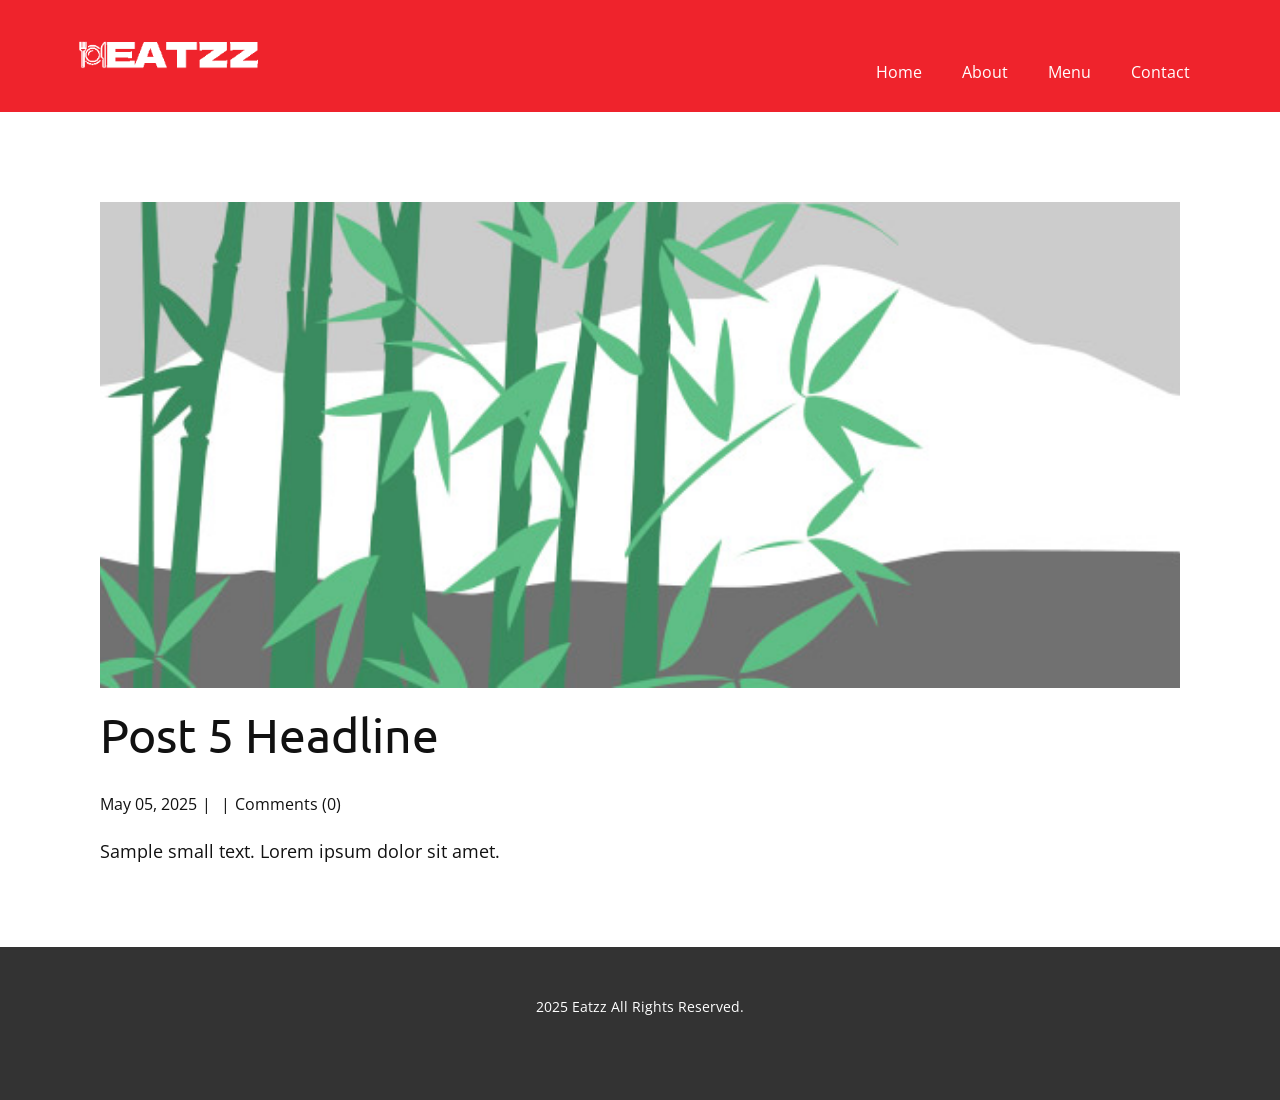
<file: target/untitled/HomePage/blog/post-4.html>
<!DOCTYPE html>
<html style="font-size: 16px;" lang="en"><head>
    <meta name="viewport" content="width=device-width, initial-scale=1.0">
    <meta charset="utf-8">
    <meta name="keywords" content="Post 1 Headline">
    <meta name="description" content="">
    <title>Post 5 Headline</title>
    <link rel="stylesheet" href="../nicepage.css" media="screen">
<link rel="stylesheet" href="../Post-Template.css" media="screen">
    <script class="u-script" type="text/javascript" src="../jquery.js" defer=""></script>
    <script class="u-script" type="text/javascript" src="../nicepage.js" defer=""></script>
    <meta name="generator" content="Nicepage 7.8.18, nicepage.com">
    
    
    
    <link id="u-theme-google-font" rel="stylesheet" href="https://fonts.googleapis.com/css?family=Roboto:100,100i,300,300i,400,400i,500,500i,700,700i,900,900i|Open+Sans:300,300i,400,400i,500,500i,600,600i,700,700i,800,800i">
    <link id="u-page-google-font" rel="stylesheet" href="https://fonts.googleapis.com/css?family=Ubuntu:300,300i,400,400i,500,500i,700,700i">
    <script type="application/ld+json">{
		"@context": "http://schema.org",
		"@type": "Organization",
		"name": "",
		"logo": "images/Eatzz.png"
}</script>
    <meta name="theme-color" content="#478ac9">
  <meta data-intl-tel-input-cdn-path="intlTelInput/"></head>
  <body data-path-to-root="./" data-include-products="false" class="u-body u-xl-mode" data-lang="en"><header class="u-clearfix u-custom-color-1 u-header u-sticky u-sticky-8b8e u-header" id="sec-e539"><div class="u-clearfix u-sheet u-valign-middle u-sheet-1">
        <a href="#" class="u-image u-logo u-image-1" data-image-width="500" data-image-height="165">
          <img src="../images/Eatzz.png" class="u-logo-image u-logo-image-1">
        </a>
        <nav class="u-menu u-menu-one-level u-offcanvas u-menu-1" role="navigation" aria-label="Menu navigation">
          <div class="menu-collapse" style="font-size: 1rem; letter-spacing: 0px;">
            <a class="u-button-style u-custom-left-right-menu-spacing u-custom-padding-bottom u-custom-top-bottom-menu-spacing u-hamburger-link u-nav-link u-text-active-palette-1-base u-text-hover-palette-2-base" href="#" tabindex="-1" aria-label="Open menu" aria-controls="3dd9">
              <svg class="u-svg-link" viewBox="0 0 24 24"><use xlink:href="#menu-hamburger"></use></svg>
              <svg class="u-svg-content" version="1.1" id="menu-hamburger" viewBox="0 0 16 16" x="0px" y="0px" xmlns:xlink="http://www.w3.org/1999/xlink" xmlns="http://www.w3.org/2000/svg"><g><rect y="1" width="16" height="2"></rect><rect y="7" width="16" height="2"></rect><rect y="13" width="16" height="2"></rect>
</g></svg>
            </a>
          </div>
          <div class="u-custom-menu u-nav-container">
            <ul class="u-nav u-unstyled u-nav-1" role="menubar"><li role="none" class="u-nav-item"><a tabindex="-1" role="menuitem" class="u-button-style u-nav-link u-text-active-palette-1-base u-text-hover-palette-2-base" href="#" aria-haspopup="true" style="padding: 10px 20px;">Home</a>
</li><li role="none" class="u-nav-item"><a tabindex="-1" role="menuitem" class="u-button-style u-nav-link u-text-active-palette-1-base u-text-hover-palette-2-base" href="#" style="padding: 10px 20px;">About</a>
</li><li role="none" class="u-nav-item"><a tabindex="-1" role="menuitem" class="u-button-style u-nav-link u-text-active-palette-1-base u-text-hover-palette-2-base" href="#" style="padding: 10px 20px;">Menu</a>
</li><li role="none" class="u-nav-item"><a tabindex="-1" role="menuitem" class="u-button-style u-nav-link u-text-active-palette-1-base u-text-hover-palette-2-base" href="#" style="padding: 10px 20px;">Contact</a>
</li></ul>
          </div>
          <div class="u-custom-menu u-nav-container-collapse" id="3dd9" role="region" aria-label="Menu panel">
            <div class="u-black u-container-style u-inner-container-layout u-opacity u-opacity-95 u-sidenav">
              <div class="u-inner-container-layout u-sidenav-overflow">
                <div class="u-menu-close" tabindex="-1" aria-label="Close menu"></div>
                <ul class="u-align-center u-nav u-popupmenu-items u-unstyled u-nav-2" role="menubar"><li role="none" class="u-nav-item"><a tabindex="-1" role="menuitem" class="u-button-style u-nav-link" href="#" aria-haspopup="true">Home</a>
</li><li role="none" class="u-nav-item"><a tabindex="-1" role="menuitem" class="u-button-style u-nav-link" href="#">About</a>
</li><li role="none" class="u-nav-item"><a tabindex="-1" role="menuitem" class="u-button-style u-nav-link" href="#">Menu</a>
</li><li role="none" class="u-nav-item"><a tabindex="-1" role="menuitem" class="u-button-style u-nav-link" href="#">Contact</a>
</li></ul>
              </div>
            </div>
            <div class="u-black u-menu-overlay u-opacity u-opacity-70"></div>
          </div>
        </nav>
      </div></header>
    <section class="u-align-center u-clearfix u-section-1" id="block-1">
      <div class="u-clearfix u-sheet u-valign-middle-md u-valign-middle-sm u-valign-middle-xs u-sheet-1"><!--post_details--><!--post_details_options_json--><!--{"source":""}--><!--/post_details_options_json--><!--blog_post-->
        <div class="u-container-style u-expanded-width u-post-details u-post-details-1">
          <div class="u-container-layout u-valign-middle u-container-layout-1"><!--blog_post_image-->
            <img alt="" class="u-blog-control u-expanded-width u-image u-image-default u-image-1" src="../images/68f64b9d.jpeg"><!--/blog_post_image--><!--blog_post_header-->
            <h2 class="u-blog-control u-text u-text-1">Post 5 Headline</h2><!--/blog_post_header--><!--blog_post_metadata-->
            <div class="u-blog-control u-metadata u-metadata-1"><!--blog_post_metadata_date--><span class="u-meta-date u-meta-icon">May 05, 2025</span><!--/blog_post_metadata_date--><!--blog_post_metadata_category--><span class="u-meta-category u-meta-icon"></span><!--/blog_post_metadata_category--><!--blog_post_metadata_comments--><span class="u-meta-comments u-meta-icon"><!--blog_post_metadata_comments_content-->Comments (0)<!--/blog_post_metadata_comments_content--></span><!--/blog_post_metadata_comments-->
            </div><!--/blog_post_metadata--><!--blog_post_content-->
            <div class="u-align-justify u-blog-control u-post-content u-text u-text-2 fr-view">
  <p>Sample small text. Lorem ipsum dolor sit amet.</p>
  </div><!--/blog_post_content-->
          </div>
        </div><!--/blog_post--><!--/post_details-->
      </div>
    </section>
    
    
    
    <footer class="u-align-center u-clearfix u-container-align-center u-footer u-grey-80 u-footer" id="sec-fa86"><div class="u-clearfix u-sheet u-sheet-1">
        <p class="u-small-text u-text u-text-variant u-text-1"> 2025 Eatzz All Rights Reserved.</p>
      </div></footer>
    <section class="u-backlink u-clearfix u-grey-80"></section>
  
</body></html>
</file>
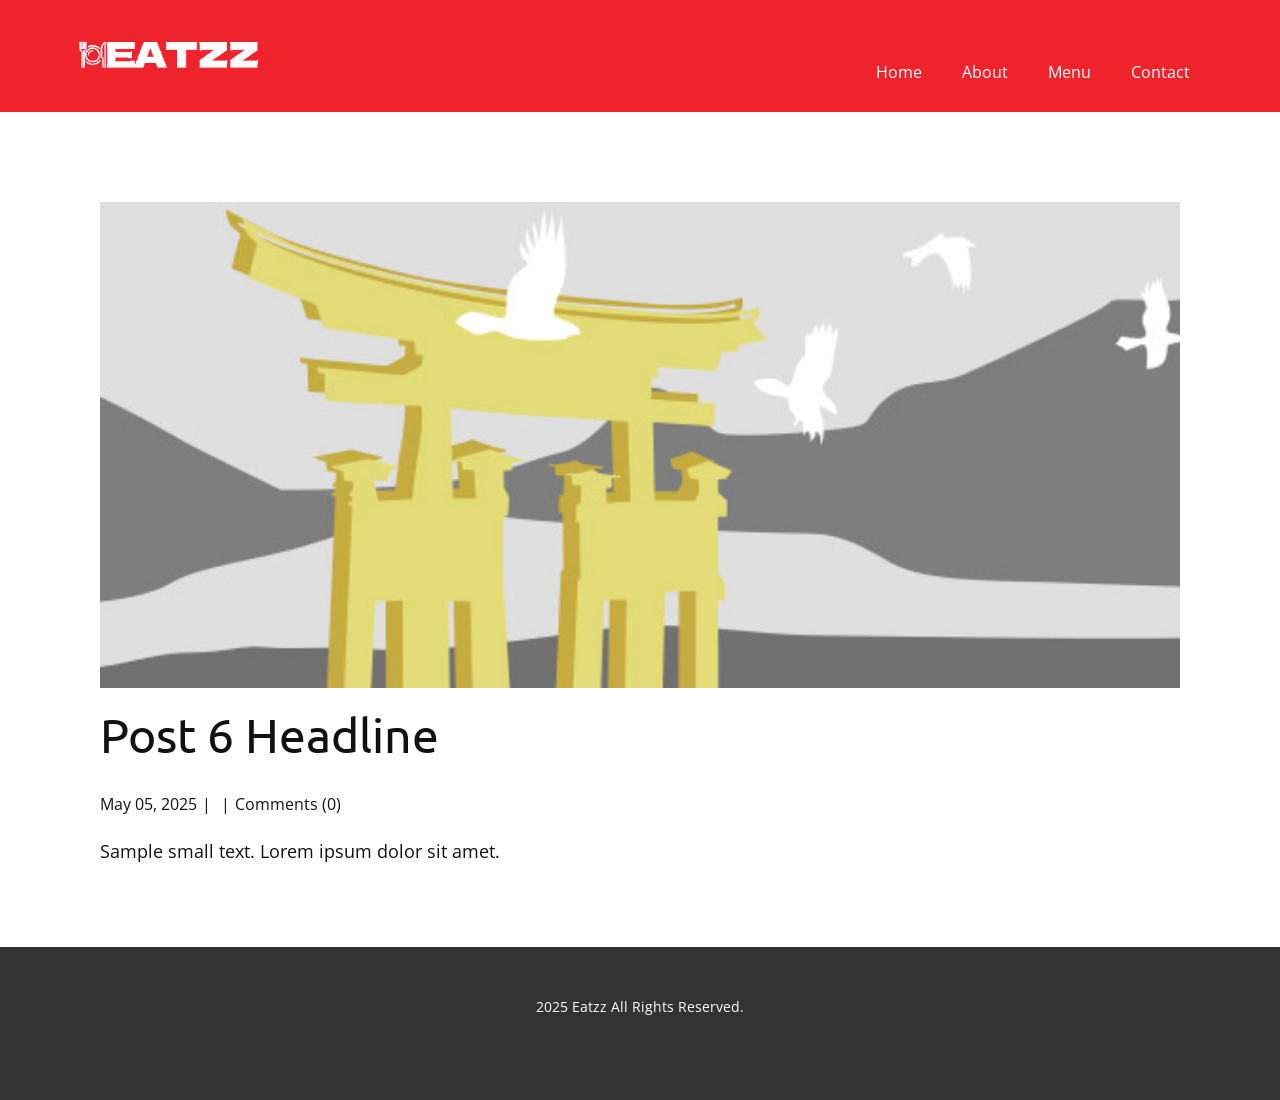
<file: target/untitled/HomePage/blog/post-5.html>
<!DOCTYPE html>
<html style="font-size: 16px;" lang="en"><head>
    <meta name="viewport" content="width=device-width, initial-scale=1.0">
    <meta charset="utf-8">
    <meta name="keywords" content="Post 1 Headline">
    <meta name="description" content="">
    <title>Post 6 Headline</title>
    <link rel="stylesheet" href="../nicepage.css" media="screen">
<link rel="stylesheet" href="../Post-Template.css" media="screen">
    <script class="u-script" type="text/javascript" src="../jquery.js" defer=""></script>
    <script class="u-script" type="text/javascript" src="../nicepage.js" defer=""></script>
    <meta name="generator" content="Nicepage 7.8.18, nicepage.com">
    
    
    
    <link id="u-theme-google-font" rel="stylesheet" href="https://fonts.googleapis.com/css?family=Roboto:100,100i,300,300i,400,400i,500,500i,700,700i,900,900i|Open+Sans:300,300i,400,400i,500,500i,600,600i,700,700i,800,800i">
    <link id="u-page-google-font" rel="stylesheet" href="https://fonts.googleapis.com/css?family=Ubuntu:300,300i,400,400i,500,500i,700,700i">
    <script type="application/ld+json">{
		"@context": "http://schema.org",
		"@type": "Organization",
		"name": "",
		"logo": "images/Eatzz.png"
}</script>
    <meta name="theme-color" content="#478ac9">
  <meta data-intl-tel-input-cdn-path="intlTelInput/"></head>
  <body data-path-to-root="./" data-include-products="false" class="u-body u-xl-mode" data-lang="en"><header class="u-clearfix u-custom-color-1 u-header u-sticky u-sticky-8b8e u-header" id="sec-e539"><div class="u-clearfix u-sheet u-valign-middle u-sheet-1">
        <a href="#" class="u-image u-logo u-image-1" data-image-width="500" data-image-height="165">
          <img src="../images/Eatzz.png" class="u-logo-image u-logo-image-1">
        </a>
        <nav class="u-menu u-menu-one-level u-offcanvas u-menu-1" role="navigation" aria-label="Menu navigation">
          <div class="menu-collapse" style="font-size: 1rem; letter-spacing: 0px;">
            <a class="u-button-style u-custom-left-right-menu-spacing u-custom-padding-bottom u-custom-top-bottom-menu-spacing u-hamburger-link u-nav-link u-text-active-palette-1-base u-text-hover-palette-2-base" href="#" tabindex="-1" aria-label="Open menu" aria-controls="3dd9">
              <svg class="u-svg-link" viewBox="0 0 24 24"><use xlink:href="#menu-hamburger"></use></svg>
              <svg class="u-svg-content" version="1.1" id="menu-hamburger" viewBox="0 0 16 16" x="0px" y="0px" xmlns:xlink="http://www.w3.org/1999/xlink" xmlns="http://www.w3.org/2000/svg"><g><rect y="1" width="16" height="2"></rect><rect y="7" width="16" height="2"></rect><rect y="13" width="16" height="2"></rect>
</g></svg>
            </a>
          </div>
          <div class="u-custom-menu u-nav-container">
            <ul class="u-nav u-unstyled u-nav-1" role="menubar"><li role="none" class="u-nav-item"><a tabindex="-1" role="menuitem" class="u-button-style u-nav-link u-text-active-palette-1-base u-text-hover-palette-2-base" href="#" aria-haspopup="true" style="padding: 10px 20px;">Home</a>
</li><li role="none" class="u-nav-item"><a tabindex="-1" role="menuitem" class="u-button-style u-nav-link u-text-active-palette-1-base u-text-hover-palette-2-base" href="#" style="padding: 10px 20px;">About</a>
</li><li role="none" class="u-nav-item"><a tabindex="-1" role="menuitem" class="u-button-style u-nav-link u-text-active-palette-1-base u-text-hover-palette-2-base" href="#" style="padding: 10px 20px;">Menu</a>
</li><li role="none" class="u-nav-item"><a tabindex="-1" role="menuitem" class="u-button-style u-nav-link u-text-active-palette-1-base u-text-hover-palette-2-base" href="#" style="padding: 10px 20px;">Contact</a>
</li></ul>
          </div>
          <div class="u-custom-menu u-nav-container-collapse" id="3dd9" role="region" aria-label="Menu panel">
            <div class="u-black u-container-style u-inner-container-layout u-opacity u-opacity-95 u-sidenav">
              <div class="u-inner-container-layout u-sidenav-overflow">
                <div class="u-menu-close" tabindex="-1" aria-label="Close menu"></div>
                <ul class="u-align-center u-nav u-popupmenu-items u-unstyled u-nav-2" role="menubar"><li role="none" class="u-nav-item"><a tabindex="-1" role="menuitem" class="u-button-style u-nav-link" href="#" aria-haspopup="true">Home</a>
</li><li role="none" class="u-nav-item"><a tabindex="-1" role="menuitem" class="u-button-style u-nav-link" href="#">About</a>
</li><li role="none" class="u-nav-item"><a tabindex="-1" role="menuitem" class="u-button-style u-nav-link" href="#">Menu</a>
</li><li role="none" class="u-nav-item"><a tabindex="-1" role="menuitem" class="u-button-style u-nav-link" href="#">Contact</a>
</li></ul>
              </div>
            </div>
            <div class="u-black u-menu-overlay u-opacity u-opacity-70"></div>
          </div>
        </nav>
      </div></header>
    <section class="u-align-center u-clearfix u-section-1" id="block-1">
      <div class="u-clearfix u-sheet u-valign-middle-md u-valign-middle-sm u-valign-middle-xs u-sheet-1"><!--post_details--><!--post_details_options_json--><!--{"source":""}--><!--/post_details_options_json--><!--blog_post-->
        <div class="u-container-style u-expanded-width u-post-details u-post-details-1">
          <div class="u-container-layout u-valign-middle u-container-layout-1"><!--blog_post_image-->
            <img alt="" class="u-blog-control u-expanded-width u-image u-image-default u-image-1" src="../images/8ad73f3c.jpeg"><!--/blog_post_image--><!--blog_post_header-->
            <h2 class="u-blog-control u-text u-text-1">Post 6 Headline</h2><!--/blog_post_header--><!--blog_post_metadata-->
            <div class="u-blog-control u-metadata u-metadata-1"><!--blog_post_metadata_date--><span class="u-meta-date u-meta-icon">May 05, 2025</span><!--/blog_post_metadata_date--><!--blog_post_metadata_category--><span class="u-meta-category u-meta-icon"></span><!--/blog_post_metadata_category--><!--blog_post_metadata_comments--><span class="u-meta-comments u-meta-icon"><!--blog_post_metadata_comments_content-->Comments (0)<!--/blog_post_metadata_comments_content--></span><!--/blog_post_metadata_comments-->
            </div><!--/blog_post_metadata--><!--blog_post_content-->
            <div class="u-align-justify u-blog-control u-post-content u-text u-text-2 fr-view">
  <p>Sample small text. Lorem ipsum dolor sit amet.</p>
  </div><!--/blog_post_content-->
          </div>
        </div><!--/blog_post--><!--/post_details-->
      </div>
    </section>
    
    
    
    <footer class="u-align-center u-clearfix u-container-align-center u-footer u-grey-80 u-footer" id="sec-fa86"><div class="u-clearfix u-sheet u-sheet-1">
        <p class="u-small-text u-text u-text-variant u-text-1"> 2025 Eatzz All Rights Reserved.</p>
      </div></footer>
    <section class="u-backlink u-clearfix u-grey-80"></section>
  
</body></html>
</file>
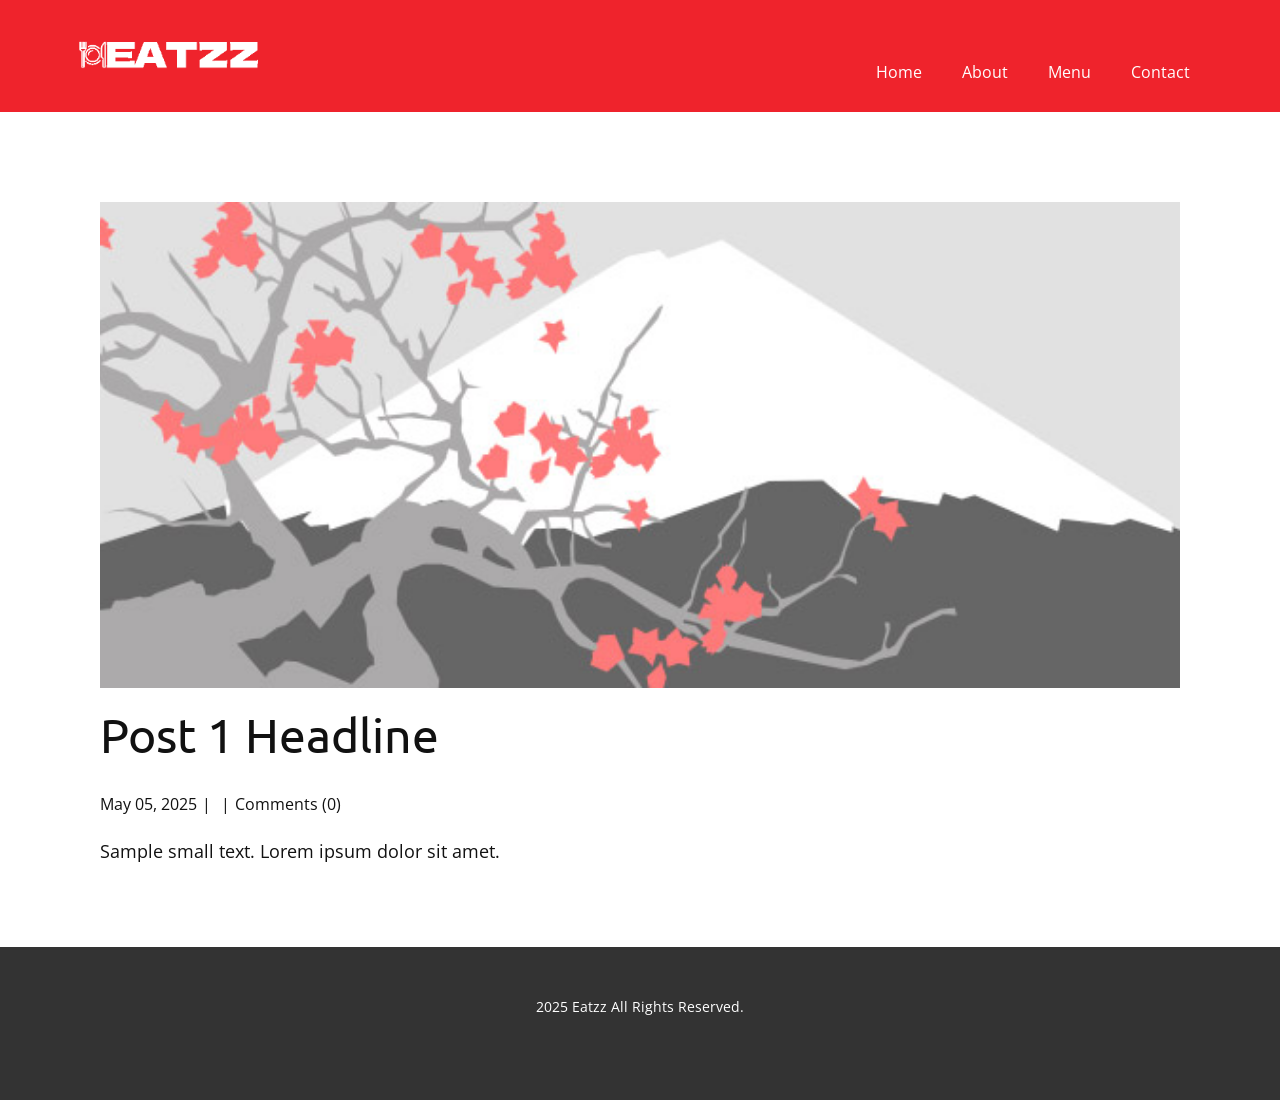
<file: target/untitled/HomePage/blog/post.html>
<!DOCTYPE html>
<html style="font-size: 16px;" lang="en"><head>
    <meta name="viewport" content="width=device-width, initial-scale=1.0">
    <meta charset="utf-8">
    <meta name="keywords" content="Post 1 Headline">
    <meta name="description" content="">
    <title>Post 1 Headline</title>
    <link rel="stylesheet" href="../nicepage.css" media="screen">
<link rel="stylesheet" href="../Post-Template.css" media="screen">
    <script class="u-script" type="text/javascript" src="../jquery.js" defer=""></script>
    <script class="u-script" type="text/javascript" src="../nicepage.js" defer=""></script>
    <meta name="generator" content="Nicepage 7.8.18, nicepage.com">
    
    
    
    <link id="u-theme-google-font" rel="stylesheet" href="https://fonts.googleapis.com/css?family=Roboto:100,100i,300,300i,400,400i,500,500i,700,700i,900,900i|Open+Sans:300,300i,400,400i,500,500i,600,600i,700,700i,800,800i">
    <link id="u-page-google-font" rel="stylesheet" href="https://fonts.googleapis.com/css?family=Ubuntu:300,300i,400,400i,500,500i,700,700i">
    <script type="application/ld+json">{
		"@context": "http://schema.org",
		"@type": "Organization",
		"name": "",
		"logo": "images/Eatzz.png"
}</script>
    <meta name="theme-color" content="#478ac9">
  <meta data-intl-tel-input-cdn-path="intlTelInput/"></head>
  <body data-path-to-root="./" data-include-products="false" class="u-body u-xl-mode" data-lang="en"><header class="u-clearfix u-custom-color-1 u-header u-sticky u-sticky-8b8e u-header" id="sec-e539"><div class="u-clearfix u-sheet u-valign-middle u-sheet-1">
        <a href="#" class="u-image u-logo u-image-1" data-image-width="500" data-image-height="165">
          <img src="../images/Eatzz.png" class="u-logo-image u-logo-image-1">
        </a>
        <nav class="u-menu u-menu-one-level u-offcanvas u-menu-1" role="navigation" aria-label="Menu navigation">
          <div class="menu-collapse" style="font-size: 1rem; letter-spacing: 0px;">
            <a class="u-button-style u-custom-left-right-menu-spacing u-custom-padding-bottom u-custom-top-bottom-menu-spacing u-hamburger-link u-nav-link u-text-active-palette-1-base u-text-hover-palette-2-base" href="#" tabindex="-1" aria-label="Open menu" aria-controls="3dd9">
              <svg class="u-svg-link" viewBox="0 0 24 24"><use xlink:href="#menu-hamburger"></use></svg>
              <svg class="u-svg-content" version="1.1" id="menu-hamburger" viewBox="0 0 16 16" x="0px" y="0px" xmlns:xlink="http://www.w3.org/1999/xlink" xmlns="http://www.w3.org/2000/svg"><g><rect y="1" width="16" height="2"></rect><rect y="7" width="16" height="2"></rect><rect y="13" width="16" height="2"></rect>
</g></svg>
            </a>
          </div>
          <div class="u-custom-menu u-nav-container">
            <ul class="u-nav u-unstyled u-nav-1" role="menubar"><li role="none" class="u-nav-item"><a tabindex="-1" role="menuitem" class="u-button-style u-nav-link u-text-active-palette-1-base u-text-hover-palette-2-base" href="#" aria-haspopup="true" style="padding: 10px 20px;">Home</a>
</li><li role="none" class="u-nav-item"><a tabindex="-1" role="menuitem" class="u-button-style u-nav-link u-text-active-palette-1-base u-text-hover-palette-2-base" href="#" style="padding: 10px 20px;">About</a>
</li><li role="none" class="u-nav-item"><a tabindex="-1" role="menuitem" class="u-button-style u-nav-link u-text-active-palette-1-base u-text-hover-palette-2-base" href="#" style="padding: 10px 20px;">Menu</a>
</li><li role="none" class="u-nav-item"><a tabindex="-1" role="menuitem" class="u-button-style u-nav-link u-text-active-palette-1-base u-text-hover-palette-2-base" href="#" style="padding: 10px 20px;">Contact</a>
</li></ul>
          </div>
          <div class="u-custom-menu u-nav-container-collapse" id="3dd9" role="region" aria-label="Menu panel">
            <div class="u-black u-container-style u-inner-container-layout u-opacity u-opacity-95 u-sidenav">
              <div class="u-inner-container-layout u-sidenav-overflow">
                <div class="u-menu-close" tabindex="-1" aria-label="Close menu"></div>
                <ul class="u-align-center u-nav u-popupmenu-items u-unstyled u-nav-2" role="menubar"><li role="none" class="u-nav-item"><a tabindex="-1" role="menuitem" class="u-button-style u-nav-link" href="#" aria-haspopup="true">Home</a>
</li><li role="none" class="u-nav-item"><a tabindex="-1" role="menuitem" class="u-button-style u-nav-link" href="#">About</a>
</li><li role="none" class="u-nav-item"><a tabindex="-1" role="menuitem" class="u-button-style u-nav-link" href="#">Menu</a>
</li><li role="none" class="u-nav-item"><a tabindex="-1" role="menuitem" class="u-button-style u-nav-link" href="#">Contact</a>
</li></ul>
              </div>
            </div>
            <div class="u-black u-menu-overlay u-opacity u-opacity-70"></div>
          </div>
        </nav>
      </div></header>
    <section class="u-align-center u-clearfix u-section-1" id="block-1">
      <div class="u-clearfix u-sheet u-valign-middle-md u-valign-middle-sm u-valign-middle-xs u-sheet-1"><!--post_details--><!--post_details_options_json--><!--{"source":""}--><!--/post_details_options_json--><!--blog_post-->
        <div class="u-container-style u-expanded-width u-post-details u-post-details-1">
          <div class="u-container-layout u-valign-middle u-container-layout-1"><!--blog_post_image-->
            <img alt="" class="u-blog-control u-expanded-width u-image u-image-default u-image-1" src="../images/0fd3416c.jpeg"><!--/blog_post_image--><!--blog_post_header-->
            <h2 class="u-blog-control u-text u-text-1">Post 1 Headline</h2><!--/blog_post_header--><!--blog_post_metadata-->
            <div class="u-blog-control u-metadata u-metadata-1"><!--blog_post_metadata_date--><span class="u-meta-date u-meta-icon">May 05, 2025</span><!--/blog_post_metadata_date--><!--blog_post_metadata_category--><span class="u-meta-category u-meta-icon"></span><!--/blog_post_metadata_category--><!--blog_post_metadata_comments--><span class="u-meta-comments u-meta-icon"><!--blog_post_metadata_comments_content-->Comments (0)<!--/blog_post_metadata_comments_content--></span><!--/blog_post_metadata_comments-->
            </div><!--/blog_post_metadata--><!--blog_post_content-->
            <div class="u-align-justify u-blog-control u-post-content u-text u-text-2 fr-view">
  <p>Sample small text. Lorem ipsum dolor sit amet.</p>
  </div><!--/blog_post_content-->
          </div>
        </div><!--/blog_post--><!--/post_details-->
      </div>
    </section>
    
    
    
    <footer class="u-align-center u-clearfix u-container-align-center u-footer u-grey-80 u-footer" id="sec-fa86"><div class="u-clearfix u-sheet u-sheet-1">
        <p class="u-small-text u-text u-text-variant u-text-1"> 2025 Eatzz All Rights Reserved.</p>
      </div></footer>
    <section class="u-backlink u-clearfix u-grey-80"></section>
  
</body></html>
</file>
